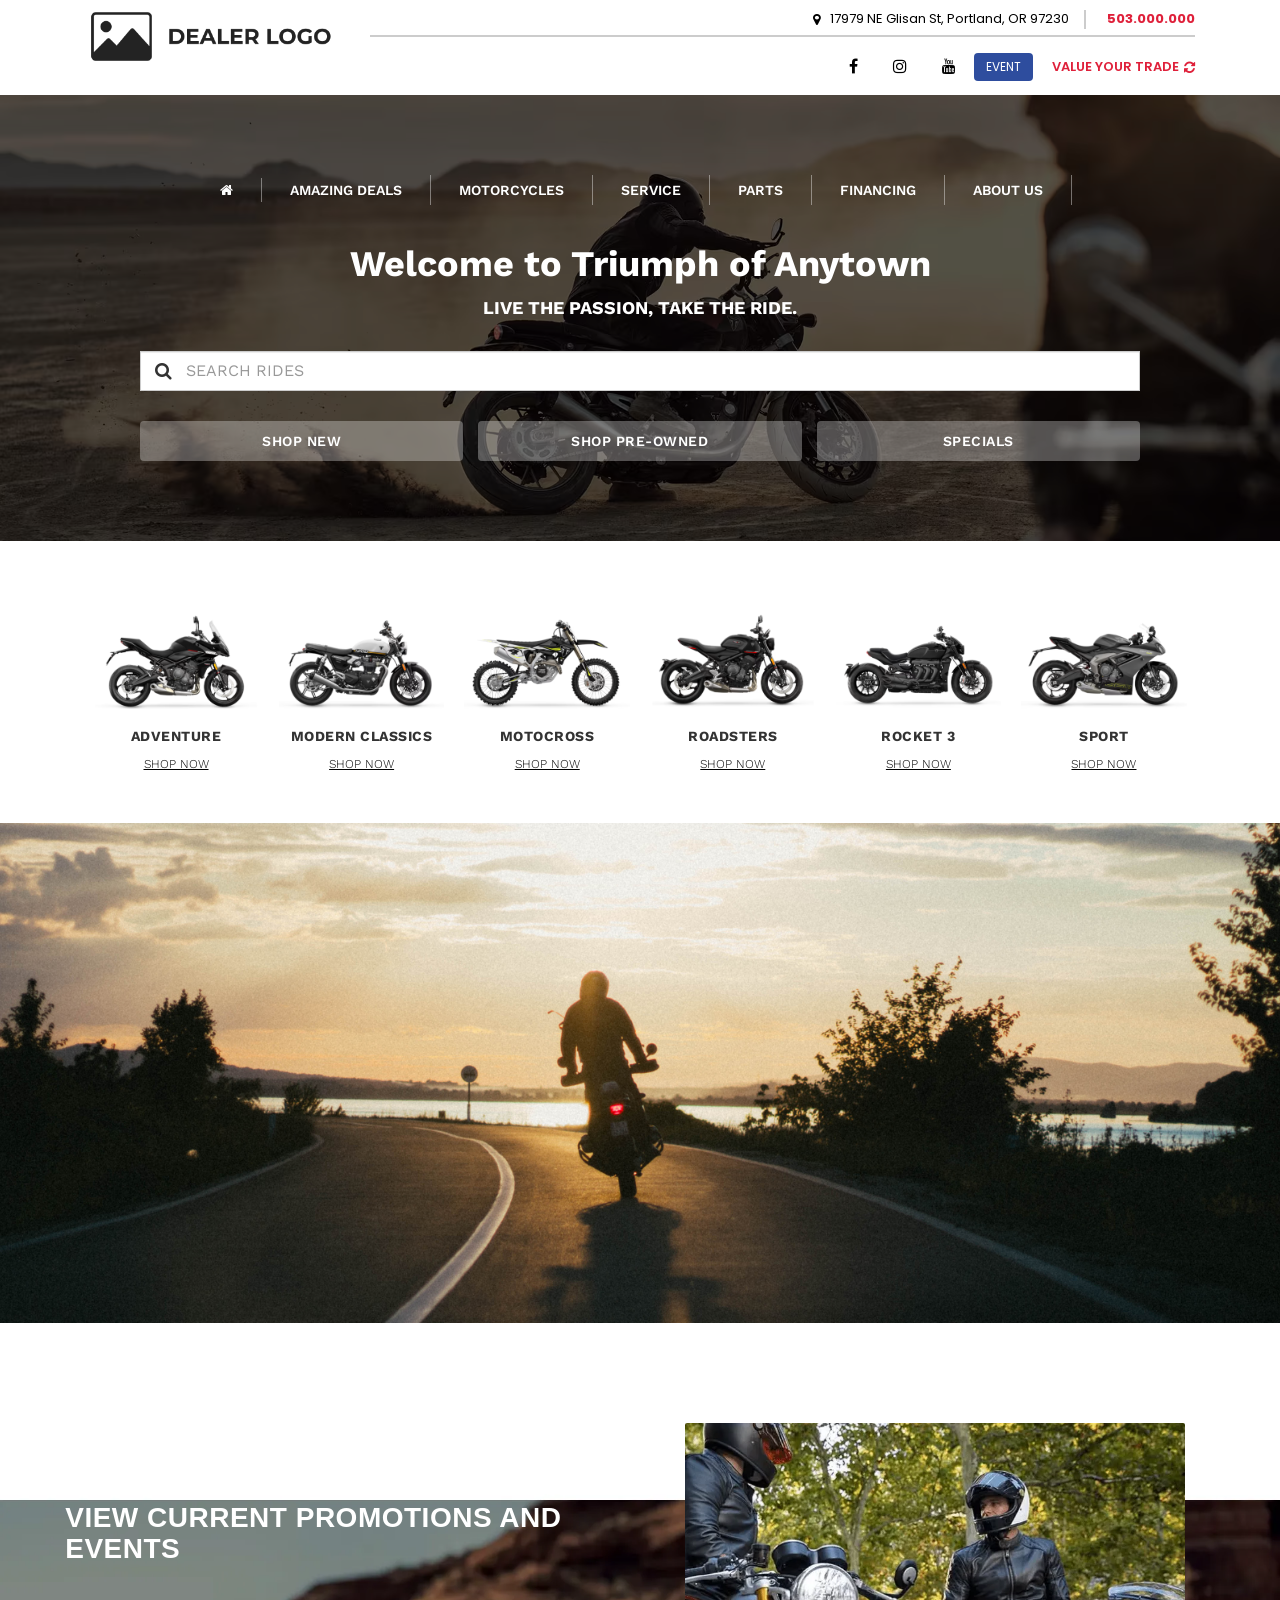
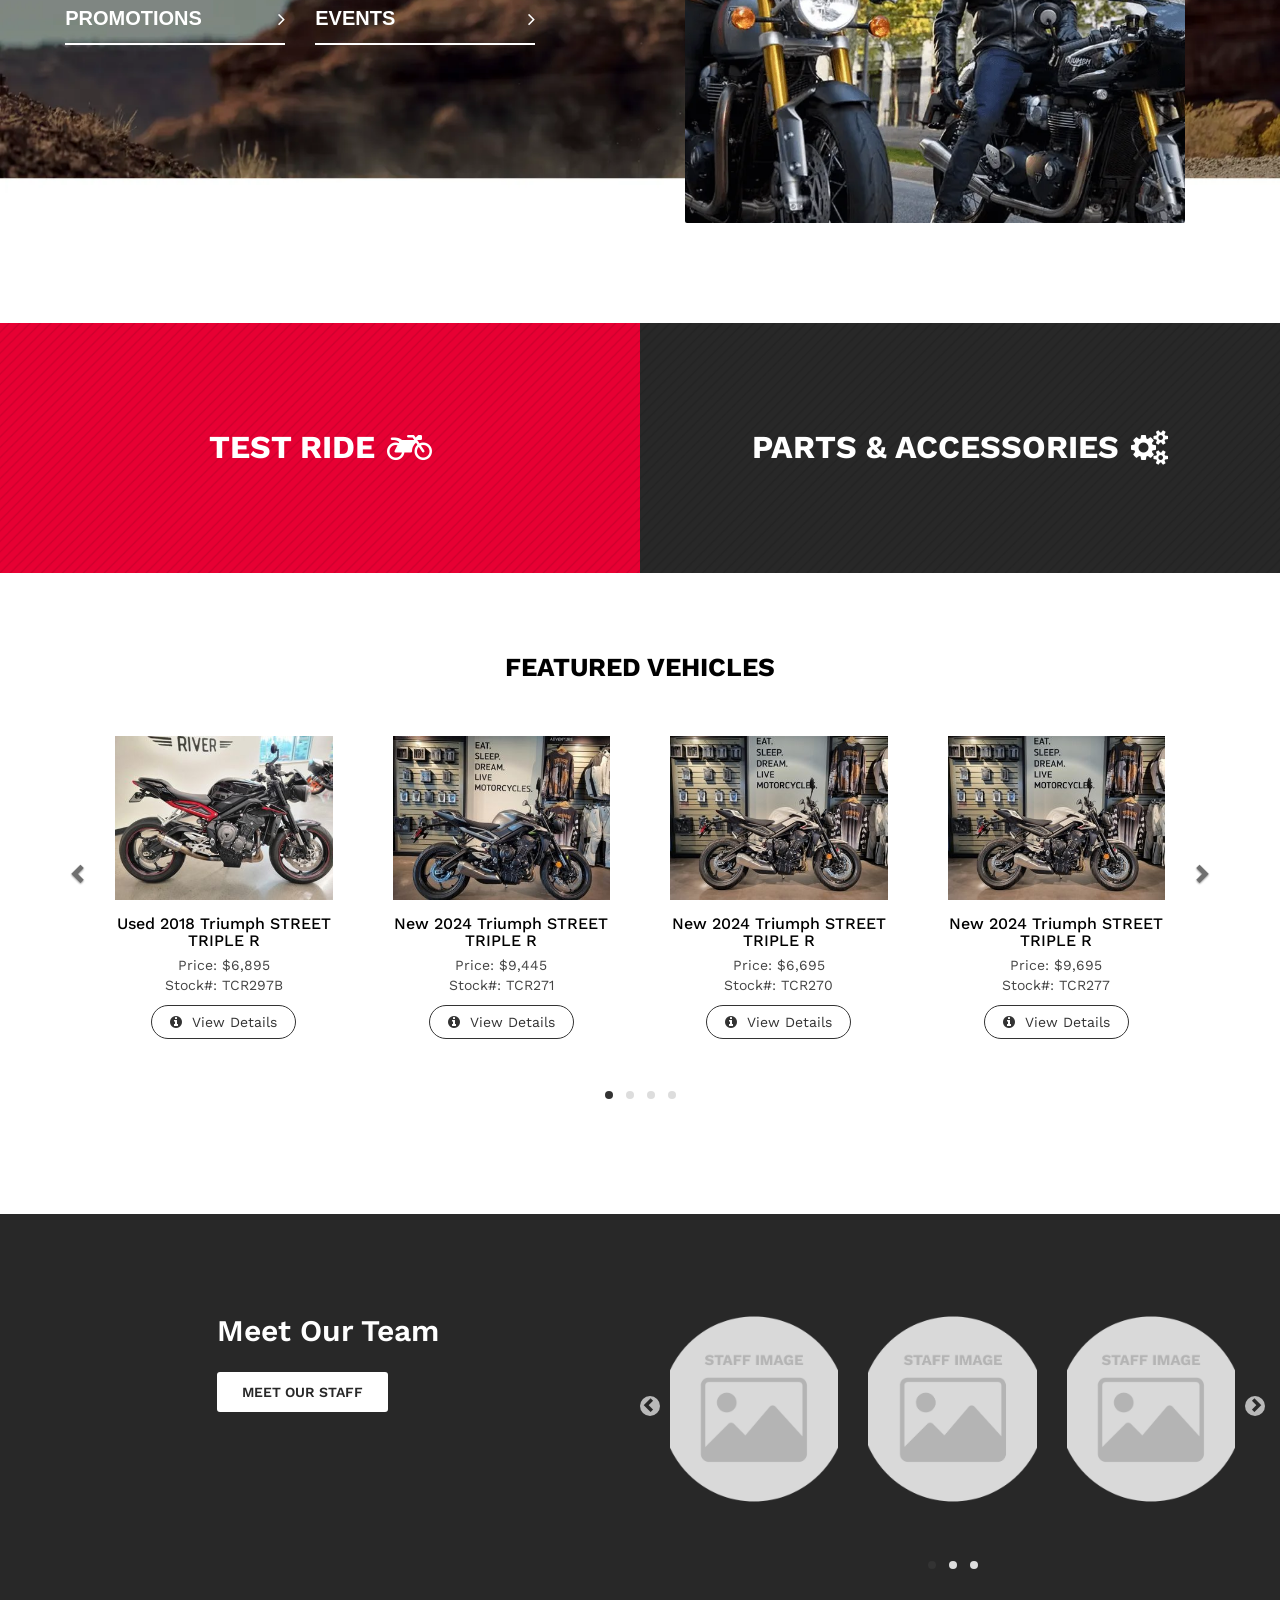
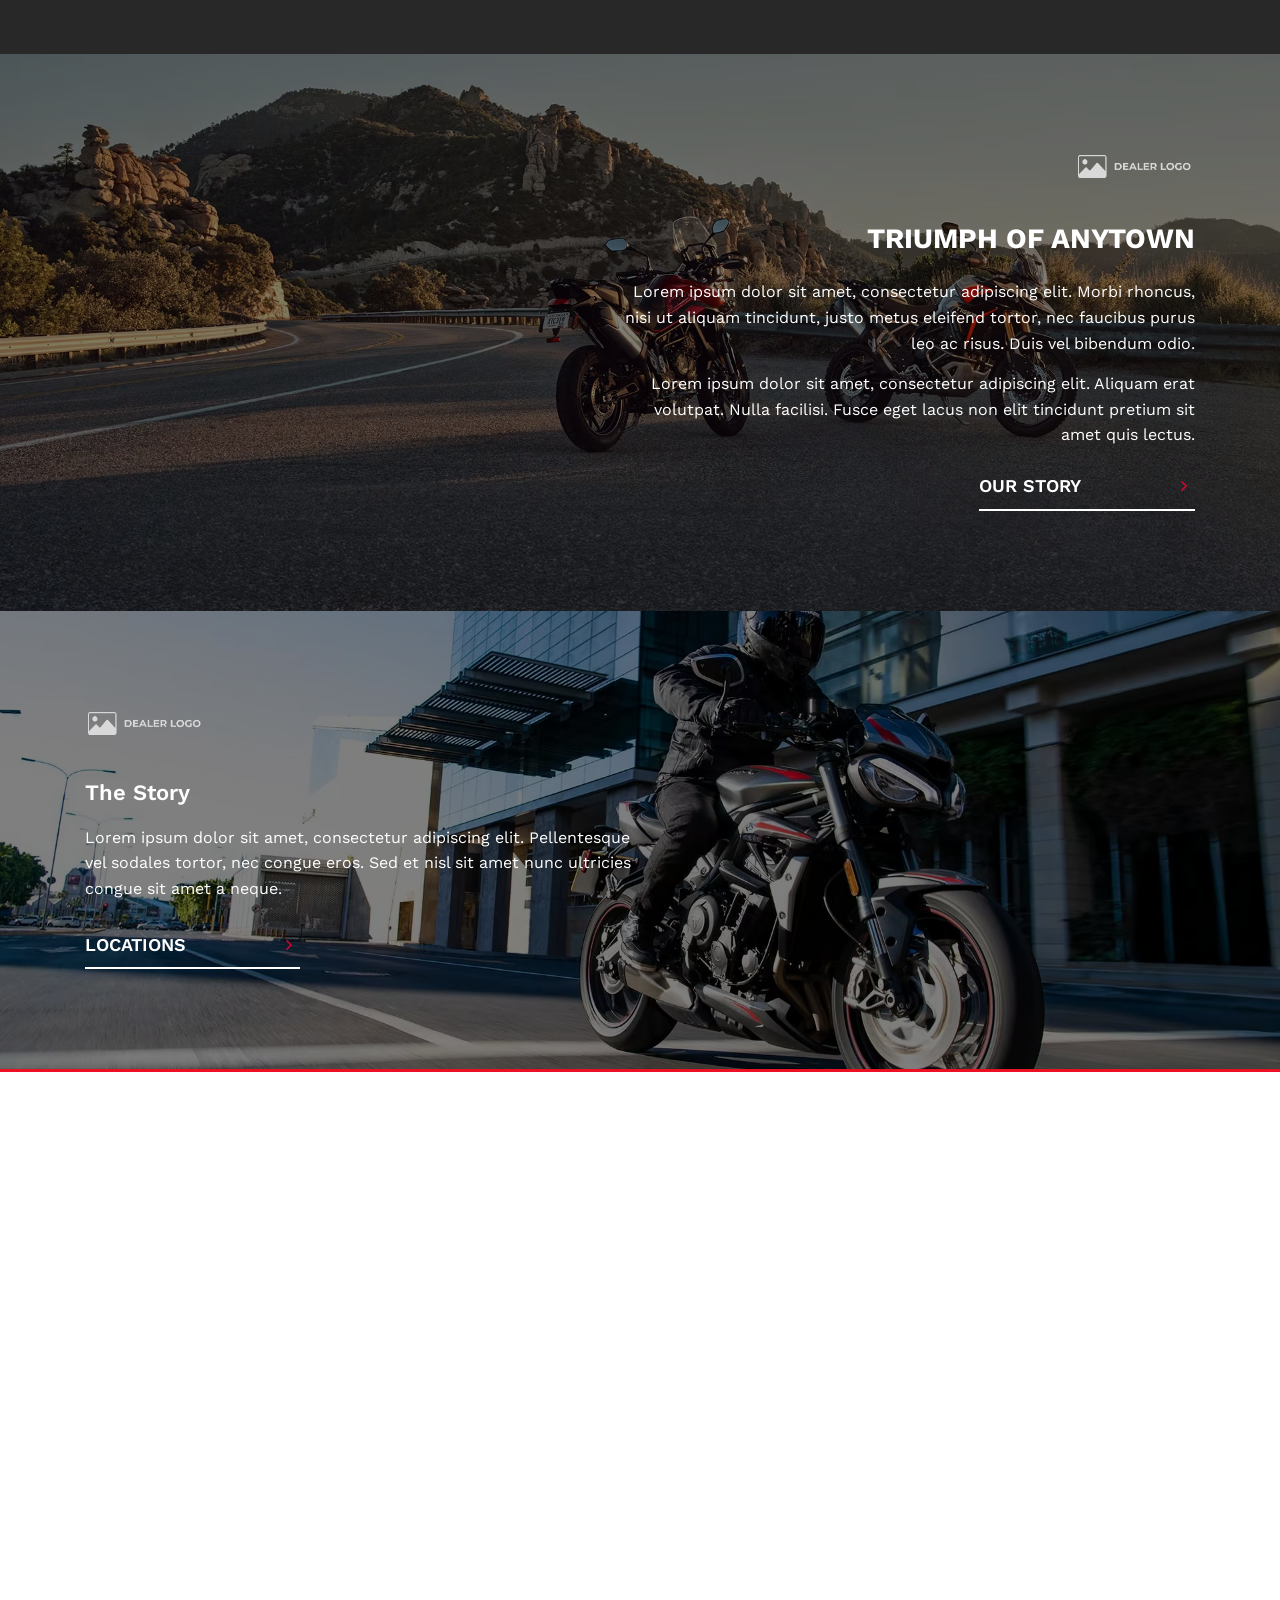
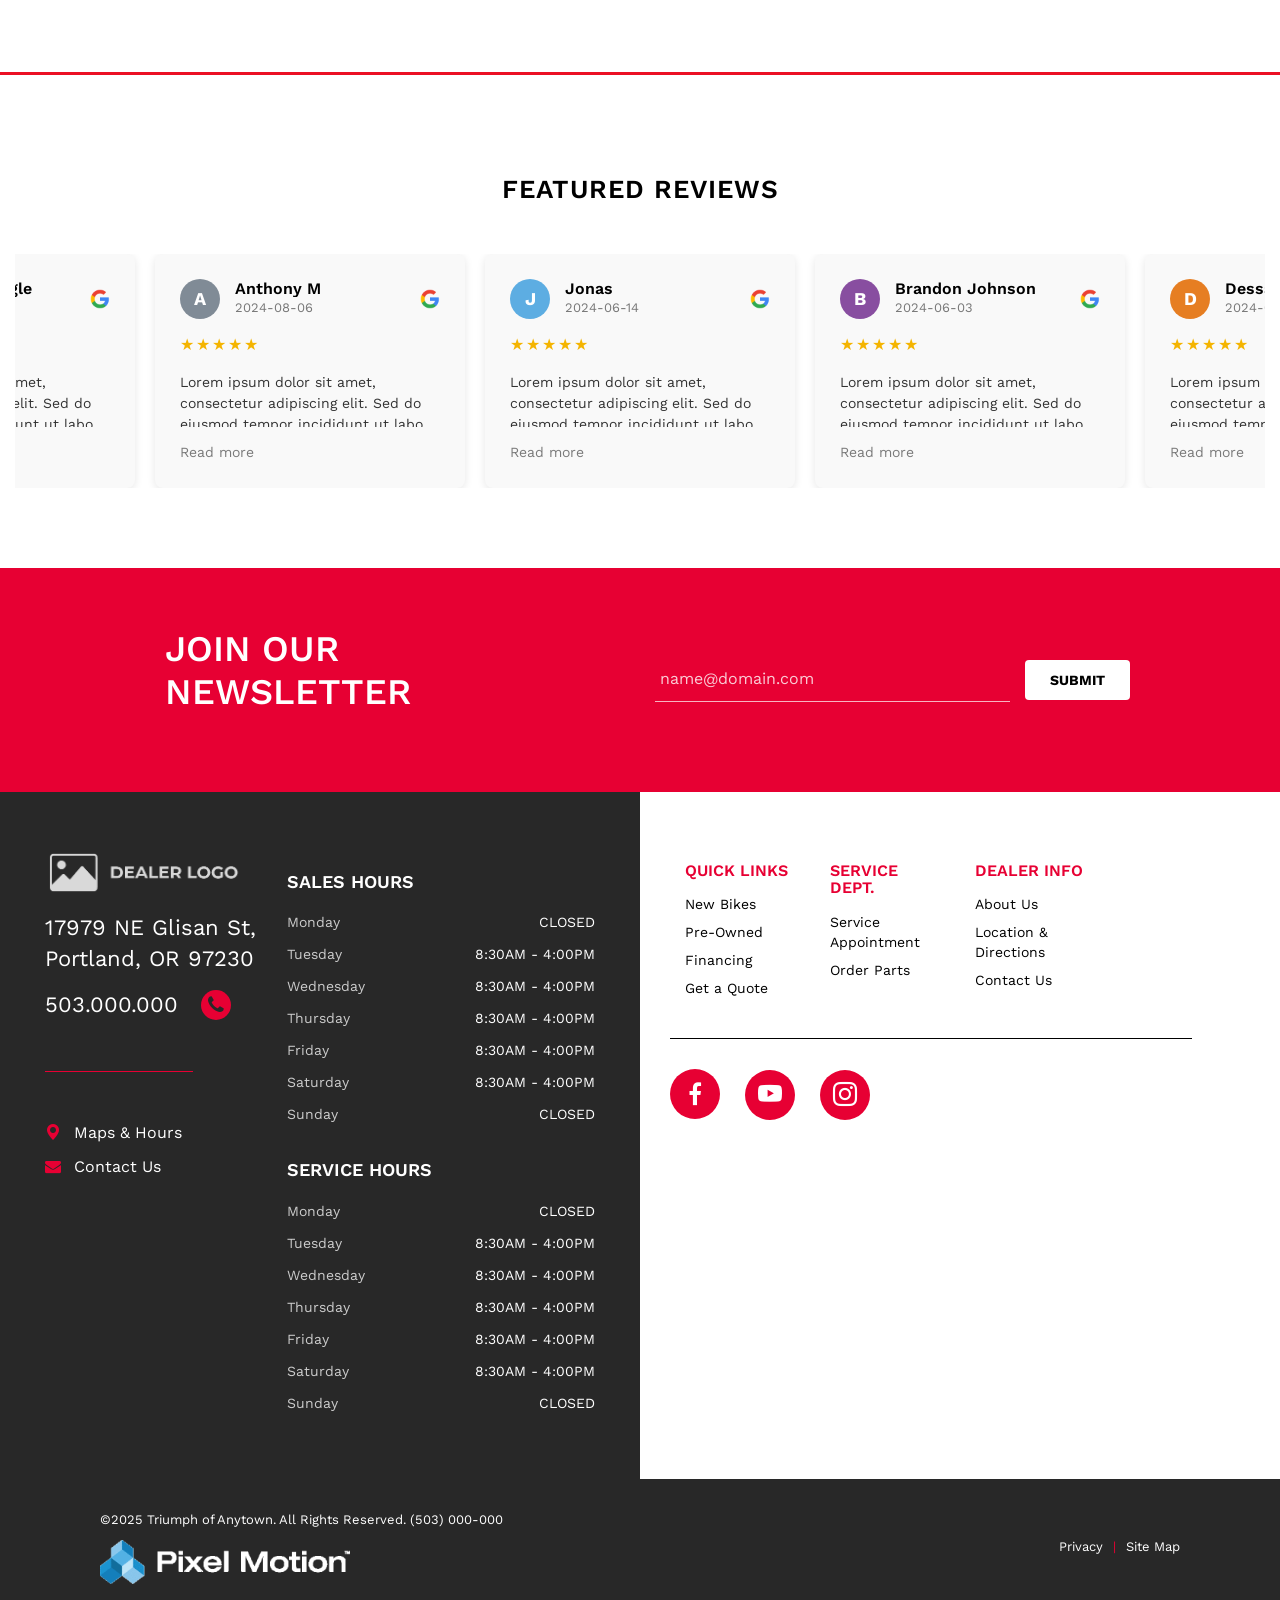
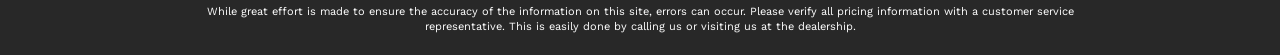
<file: index.html>
<!DOCTYPE html>
<html lang="en">
<head>
  <meta charset="UTF-8">
  <meta name="viewport" content="width=device-width, initial-scale=1">
  <title>Triumph of Anytown</title>
  <link rel="stylesheet" href="https://maxcdn.bootstrapcdn.com/bootstrap/3.4.1/css/bootstrap.min.css">
  <link rel="stylesheet" href="https://cdn.jsdelivr.net/npm/bootstrap-icons@1.11.0/font/bootstrap-icons.css">
  <link href="https://fonts.googleapis.com/css2?family=Poppins:wght@400;600&family=Work+Sans:wght@400;700&display=swap" rel="stylesheet">
  <link rel="stylesheet" href="https://cdnjs.cloudflare.com/ajax/libs/font-awesome/4.7.0/css/font-awesome.min.css">
  <link rel="stylesheet" href="style.css">
</head>

<body>

  <!-- JS HEADER -->
  <div id="header"></div>

  <!-- MOTORCYCLE CLASS OPTIONS -->
  <section class="motorcycle-classes text-center">
    <div class="container">
      <div class="row">
        <!-- First Row - 3 items -->
        <div class="col-md-4 col-sm-4 col-xs-6">
          <div class="image-container">
            <img src="assets/adventure.png" alt="Adventure" class="img-responsive center-block">
          </div>
          <p>ADVENTURE</p>
          <button class="btn btn-shop">SHOP NOW</button>
        </div>
        <div class="col-md-4 col-sm-4 col-xs-6">
          <div class="image-container">
            <img src="assets/modern-classics.png" alt="Modern Classics" class="img-responsive center-block">
          </div>
          <p>MODERN CLASSICS</p>
          <button class="btn btn-shop">SHOP NOW</button>
        </div>
        <div class="col-md-4 col-sm-4 col-xs-6">
          <div class="image-container">
            <img src="assets/motocross.png" alt="Motocross" class="img-responsive center-block">
          </div>
          <p>MOTOCROSS</p>
          <button class="btn btn-shop">SHOP NOW</button>
        </div>
        
        <!-- Second Row - 3 items -->
        <div class="col-md-4 col-sm-4 col-xs-6">
          <div class="image-container">
            <img src="assets/roadsters.png" alt="Roadsters" class="img-responsive center-block">
          </div>
          <p>ROADSTERS</p>
          <button class="btn btn-shop">SHOP NOW</button>
        </div>
        <div class="col-md-4 col-sm-4 col-xs-6">
          <div class="image-container">
            <img src="assets/rocket-3.png" alt="Rocket 3" class="img-responsive center-block">
          </div>
          <p>ROCKET 3</p>
          <button class="btn btn-shop">SHOP NOW</button>
        </div>
        <div class="col-md-4 col-sm-4 col-xs-6">
          <div class="image-container">
            <img src="assets/sport.png" alt="Sport" class="img-responsive center-block">
          </div>
          <p>SPORT</p>
          <button class="btn btn-shop">SHOP NOW</button>
        </div>
      </div>
    </div>
  </section>

  <!-- HERO IMAGE (SECOND BANNER) -->
  <section class="second-banner" style="background-image:url('assets/banner-2.png');"></section>

  <!-- CURRENT PROMOTIONS & EVENTS -->
  <section class="promotions-section">
    <div class="container promo-container">
      <div class="row">
        <div class="col-md-6 promo-text">
          <h2>VIEW CURRENT PROMOTIONS AND EVENTS</h2>
          <div class="expandable">
            <div class="expand-item">
              <div class="expand-header" data-toggle="collapse" data-target="#promoList">
                PROMOTIONS <i class="fa fa-angle-right"></i>
              </div>
              <ul id="promoList" class="collapse">
                <li>Promo Item 1</li>
                <li>Promo Item 2</li>
                <li>Promo Item 3</li>
              </ul>
            </div>

            <div class="expand-item">
              <div class="expand-header" data-toggle="collapse" data-target="#eventList">
                EVENTS <i class="fa fa-angle-right"></i>
              </div>
              <ul id="eventList" class="collapse">
                <li>Event Item 1</li>
                <li>Event Item 2</li>
                <li>Event Item 3</li>
              </ul>
            </div>
          </div>
        </div>

        <div class="col-md-6 promo-image">
          <img src="assets/event-main.png" alt="Events" class="img-responsive center-block">
        </div>
      </div>
    </div>
  </section>

  <!-- TEST RIDE & PARTS SECTION -->
  <section class="ride-parts-section">
    <div class="split-container">
      <a href="#" class="split-panel test-ride">
        <div class="overlay-content">
          <h2>TEST RIDE</h2>
          <i class="fa fa-motorcycle"></i>
        </div>
      </a>
      <a href="#" class="split-panel parts-accessories">
        <div class="overlay-content">
          <h2>PARTS & ACCESSORIES</h2>
          <i class="fa fa-cogs"></i>
        </div>
      </a>
    </div>
  </section>

  <!-- ===== FEATURED VEHICLES SECTION ===== -->
  <section class="featured-vehicles text-center">
    <div class="container">
      <h2 class="section-title">FEATURED VEHICLES</h2>

      <div id="featuredCarousel" class="carousel slide" data-ride="carousel">
        <!-- Carousel Inner -->
        <div class="carousel-inner">
          <!-- SLIDE 1 -->
          <div class="item active">
            <div class="row">
              <div class="col-sm-3">
                <div class="vehicle-card">
                  <img src="assets/feature-1.jpg" alt="Used 2018 Triumph STREET TRIPLE R" class="img-responsive center-block">
                  <h4>Used 2018 Triumph STREET TRIPLE R</h4>
                  <p>Price: $6,895</p>
                  <p>Stock#: TCR297B</p>
                  <button class="btn btn-details">
                    <i class="fa fa-info-circle"></i> View Details
                  </button>
                </div>
              </div>
              <div class="col-sm-3">
                <div class="vehicle-card">
                  <img src="assets/feature-2.jpg" alt="New 2024 Triumph STREET TRIPLE R" class="img-responsive center-block">
                  <h4>New 2024 Triumph STREET TRIPLE R</h4>
                  <p>Price: $9,445</p>
                  <p>Stock#: TCR271</p>
                  <button class="btn btn-details">
                    <i class="fa fa-info-circle"></i> View Details
                  </button>
                </div>
              </div>
              <div class="col-sm-3">
                <div class="vehicle-card">
                  <img src="assets/feature-3.jpg" alt="New 2024 Triumph STREET TRIPLE R" class="img-responsive center-block">
                  <h4>New 2024 Triumph STREET TRIPLE R</h4>
                  <p>Price: $6,695</p>
                  <p>Stock#: TCR270</p>
                  <button class="btn btn-details">
                    <i class="fa fa-info-circle"></i> View Details
                  </button>
                </div>
              </div>
              <div class="col-sm-3">
                <div class="vehicle-card">
                  <img src="assets/feature-4.jpg" alt="New 2024 Triumph STREET TRIPLE R" class="img-responsive center-block">
                  <h4>New 2024 Triumph STREET TRIPLE R</h4>
                  <p>Price: $9,695</p>
                  <p>Stock#: TCR277</p>
                  <button class="btn btn-details">
                    <i class="fa fa-info-circle"></i> View Details
                  </button>
                </div>
              </div>
            </div>
          </div>

          <!-- SLIDE 2 -->
          <div class="item">
            <div class="row">
              <div class="col-sm-3">
                <div class="vehicle-card">
                  <img src="assets/feature-1.jpg" alt="New 2024 Triumph STREET TRIPLE R" class="img-responsive center-block">
                  <h4>New 2024 Triumph STREET TRIPLE R</h4>
                  <p>Price: $9,695</p>
                  <p>Stock#: TCR277</p>
                  <button class="btn btn-details">
                    <i class="fa fa-info-circle"></i> View Details
                  </button>
                </div>
              </div>
              <div class="col-sm-3">
                <div class="vehicle-card">
                  <img src="assets/feature-2.jpg" alt="Used 2018 Triumph STREET TRIPLE R" class="img-responsive center-block">
                  <h4>Used 2018 Triumph STREET TRIPLE R</h4>
                  <p>Price: $6,895</p>
                  <p>Stock#: TCR297B</p>
                  <button class="btn btn-details">
                    <i class="fa fa-info-circle"></i> View Details
                  </button>
                </div>
              </div>
              <div class="col-sm-3">
                <div class="vehicle-card">
                  <img src="assets/feature-3.jpg" alt="New 2024 Triumph STREET TRIPLE R" class="img-responsive center-block">
                  <h4>New 2024 Triumph STREET TRIPLE R</h4>
                  <p>Price: $9,445</p>
                  <p>Stock#: TCR271</p>
                  <button class="btn btn-details">
                    <i class="fa fa-info-circle"></i> View Details
                  </button>
                </div>
              </div>
              <div class="col-sm-3">
                <div class="vehicle-card">
                  <img src="assets/feature-4.jpg" alt="New 2024 Triumph STREET TRIPLE R" class="img-responsive center-block">
                  <h4>New 2024 Triumph STREET TRIPLE R</h4>
                  <p>Price: $6,695</p>
                  <p>Stock#: TCR270</p>
                  <button class="btn btn-details">
                    <i class="fa fa-info-circle"></i> View Details
                  </button>
                </div>
              </div>
            </div>
          </div>

          <!-- SLIDE 3 -->
          <div class="item">
            <div class="row">
              <div class="col-sm-3">
                <div class="vehicle-card">
                  <img src="assets/feature-1.jpg" alt="New 2024 Triumph STREET TRIPLE R" class="img-responsive center-block">
                  <h4>New 2024 Triumph STREET TRIPLE R</h4>
                  <p>Price: $9,695</p>
                  <p>Stock#: TCR277</p>
                  <button class="btn btn-details">
                    <i class="fa fa-info-circle"></i> View Details
                  </button>
                </div>
              </div>
              <div class="col-sm-3">
                <div class="vehicle-card">
                  <img src="assets/feature-2.jpg" alt="New 2024 Triumph STREET TRIPLE R" class="img-responsive center-block">
                  <h4>New 2024 Triumph STREET TRIPLE R</h4>
                  <p>Price: $9,695</p>
                  <p>Stock#: TCR277</p>
                  <button class="btn btn-details">
                    <i class="fa fa-info-circle"></i> View Details
                  </button>
                </div>
              </div>
              <div class="col-sm-3">
                <div class="vehicle-card">
                  <img src="assets/feature-3.jpg" alt="Used 2018 Triumph STREET TRIPLE R" class="img-responsive center-block">
                  <h4>Used 2018 Triumph STREET TRIPLE R</h4>
                  <p>Price: $6,895</p>
                  <p>Stock#: TCR297B</p>
                  <button class="btn btn-details">
                    <i class="fa fa-info-circle"></i> View Details
                  </button>
                </div>
              </div>
              <div class="col-sm-3">
                <div class="vehicle-card">
                  <img src="assets/feature-4.jpg" alt="New 2024 Triumph STREET TRIPLE R" class="img-responsive center-block">
                  <h4>New 2024 Triumph STREET TRIPLE R</h4>
                  <p>Price: $9,445</p>
                  <p>Stock#: TCR271</p>
                  <button class="btn btn-details">
                    <i class="fa fa-info-circle"></i> View Details
                  </button>
                </div>
              </div>
            </div>
          </div>

          <!-- SLIDE 4 -->
          <div class="item">
            <div class="row">
              <div class="col-sm-3">
                <div class="vehicle-card">
                  <img src="assets/feature-1.jpg" alt="New 2024 Triumph STREET TRIPLE R" class="img-responsive center-block">
                  <h4>New 2024 Triumph STREET TRIPLE R</h4>
                  <p>Price: $6,695</p>
                  <p>Stock#: TCR270</p>
                  <button class="btn btn-details">
                    <i class="fa fa-info-circle"></i> View Details
                  </button>
                </div>
              </div>
              <div class="col-sm-3">
                <div class="vehicle-card">
                  <img src="assets/feature-2.jpg" alt="New 2024 Triumph STREET TRIPLE R" class="img-responsive center-block">
                  <h4>New 2024 Triumph STREET TRIPLE R</h4>
                  <p>Price: $9,695</p>
                  <p>Stock#: TCR277</p>
                  <button class="btn btn-details">
                    <i class="fa fa-info-circle"></i> View Details
                  </button>
                </div>
              </div>
              <div class="col-sm-3">
                <div class="vehicle-card">
                  <img src="assets/feature-3.jpg" alt="New 2024 Triumph STREET TRIPLE R" class="img-responsive center-block">
                  <h4>New 2024 Triumph STREET TRIPLE R</h4>
                  <p>Price: $9,695</p>
                  <p>Stock#: TCR277</p>
                  <button class="btn btn-details">
                    <i class="fa fa-info-circle"></i> View Details
                  </button>
                </div>
              </div>
              <div class="col-sm-3">
                <div class="vehicle-card">
                  <img src="assets/feature-4.jpg" alt="Used 2018 Triumph STREET TRIPLE R" class="img-responsive center-block">
                  <h4>Used 2018 Triumph STREET TRIPLE R</h4>
                  <p>Price: $6,895</p>
                  <p>Stock#: TCR297B</p>
                  <button class="btn btn-details">
                    <i class="fa fa-info-circle"></i> View Details
                  </button>
                </div>
              </div>
            </div>
          </div>
        </div>

        <!-- Carousel Controls -->
        <a class="left carousel-control" href="#featuredCarousel" data-slide="prev">
          <span class="glyphicon glyphicon-chevron-left"></span>
          <span class="sr-only">Previous</span>
        </a>
        <a class="right carousel-control" href="#featuredCarousel" data-slide="next">
          <span class="glyphicon glyphicon-chevron-right"></span>
          <span class="sr-only">Next</span>
        </a>
      </div>

      <!-- Carousel Indicators -->
      <div class="carousel-indicators-container">
        <ol class="carousel-indicators">
          <li data-target="#featuredCarousel" data-slide-to="0" class="active"></li>
          <li data-target="#featuredCarousel" data-slide-to="1"></li>
          <li data-target="#featuredCarousel" data-slide-to="2"></li>
          <li data-target="#featuredCarousel" data-slide-to="3"></li>
        </ol>
      </div>
    </div>
  </section>

 <!-- ===== OUR TEAM SECTION ===== -->
  <section class="our-team">
    <div class="container-fluid">
      <div class="row">
        <!-- LEFT TEXT PART -->
        <div class="col-md-6 team-text">
          <div class="text-container">
            <h2>Meet Our Team</h2>
            <button class="btn btn-meet-staff">MEET OUR STAFF</button>
          </div>
        </div>

        <!-- RIGHT CAROUSEL PART -->
        <div class="col-md-6 team-carousel-wrapper">
          <!-- Carousel Controls -->
          <a class="team-carousel-control team-carousel-control-left" href="#teamCarousel" data-slide="prev">
            <span class="glyphicon glyphicon-chevron-left"></span>
            <span class="sr-only">Previous</span>
          </a>
          
          <a class="team-carousel-control team-carousel-control-right" href="#teamCarousel" data-slide="next">
            <span class="glyphicon glyphicon-chevron-right"></span>
            <span class="sr-only">Next</span>
          </a>

          <div class="team-carousel">
            <div id="teamCarousel" class="carousel slide" data-ride="carousel">
              <!-- Carousel Inner -->
              <div class="carousel-inner">
                <!-- SLIDE 1 -->
                <div class="item active">
                  <div class="row">
                    <div class="col-sm-4">
                      <img src="assets/staff-image.png" alt="Staff 1" class="img-responsive center-block">
                    </div>
                    <div class="col-sm-4">
                      <img src="assets/staff-image.png" alt="Staff 2" class="img-responsive center-block">
                    </div>
                    <div class="col-sm-4">
                      <img src="assets/staff-image.png" alt="Staff 3" class="img-responsive center-block">
                    </div>
                  </div>
                </div>

                <!-- SLIDE 2 -->
                <div class="item">
                  <div class="row">
                    <div class="col-sm-4">
                      <img src="assets/staff-image.png" alt="Staff 2" class="img-responsive center-block">
                    </div>
                    <div class="col-sm-4">
                      <img src="assets/staff-image.png" alt="Staff 3" class="img-responsive center-block">
                    </div>
                    <div class="col-sm-4">
                      <img src="assets/staff-image.png" alt="Staff 1" class="img-responsive center-block">
                    </div>
                  </div>
                </div>

                <!-- SLIDE 3 -->
                <div class="item">
                  <div class="row">
                    <div class="col-sm-4">
                      <img src="assets/staff-image.png" alt="Staff 3" class="img-responsive center-block">
                    </div>
                    <div class="col-sm-4">
                      <img src="assets/staff-image.png" alt="Staff 1" class="img-responsive center-block">
                    </div>
                    <div class="col-sm-4">
                      <img src="assets/staff-image.png" alt="Staff 2" class="img-responsive center-block">
                    </div>
                  </div>
                </div>
              </div>
            </div>

            <!-- Carousel Indicators -->
            <div class="carousel-indicators-container">
              <ol class="carousel-indicators">
                <li data-target="#teamCarousel" data-slide-to="0" class="active"></li>
                <li data-target="#teamCarousel" data-slide-to="1"></li>
                <li data-target="#teamCarousel" data-slide-to="2"></li>
              </ol>
            </div>
          </div>
        </div>
      </div>
    </div>
  </section>

  <!-- ===== OUR STORY SECTION ===== -->
  <section class="our-story-section">
    <div class="container">
      <div class="story-content text-right">
        <img src="assets/logo-white.png" alt="Dealer Logo" class="dealer-logo">
        <h2>TRIUMPH OF ANYTOWN</h2>
        <p>
          Lorem ipsum dolor sit amet, consectetur adipiscing elit. Morbi rhoncus, 
          nisi ut aliquam tincidunt, justo metus eleifend tortor, nec faucibus 
          purus leo ac risus. Duis vel bibendum odio.
        </p>
        <p>
          Lorem ipsum dolor sit amet, consectetur adipiscing elit. Aliquam erat volutpat. 
          Nulla facilisi. Fusce eget lacus non elit tincidunt pretium sit amet quis lectus.
        </p>
        <button class="btn-story">OUR STORY<i class="fa fa-angle-right icon-red"></i></button>
      </div>
    </div>
  </section>

  <!-- ===== THE STORY SECTION ===== -->
  <section class="the-story-section">
    <div class="container">
      <div class="story-content text-left">
        <img src="assets/logo-white.png" alt="Dealer Logo" class="dealer-logo">
        <h3>The Story</h3>
        <p>
          Lorem ipsum dolor sit amet, consectetur adipiscing elit. 
          Pellentesque vel sodales tortor, nec congue eros. Sed et nisl sit amet nunc 
          ultricies congue sit amet a neque.
        </p>
        <button class="btn-story">LOCATIONS<i class="fa fa-angle-right icon-red"></i></button>
      </div>
    </div>
  </section>

  <!-- ===== GOOGLE MAPS SECTION ===== -->
  <section class="map-section">
    <iframe
      src="https://www.google.com/maps/embed?pb=!1m18!1m12!1m3!1d2794.333947666341!2d-122.48106392461247!3d45.52665957107316!2m3!1f0!2f0!3f0!3m2!1i1024!2i768!4f13.1!3m3!1m2!1s0x5495a3d943b8e303%3A0xe347ed279a2c7b4!2sTriumph%20Columbia%20River!5e0!3m2!1sen!2sph!4v1730535200000!5m2!1sen!2sph"
      allowfullscreen=""
      loading="lazy"
      referrerpolicy="no-referrer-when-downgrade"
    ></iframe>
  </section>

 <!-- ===== FEATURED REVIEWS SECTION ===== -->
  <section class="featured-reviews-section text-center">
    <div class="container-fluid">
      <h2>FEATURED REVIEWS</h2>

      <!-- Desktop Layout -->
      <div class="reviews-desktop">
        <div class="review-card">
          <div class="review-header">
            <div class="avatar" style="background-color:#DF203A;">S</div>
            <div class="review-info">
              <h4>Scott Hochtagle</h4>
              <span class="date">2024-06-02</span>
            </div>
            <img src="assets/google-icon.png" alt="Google" class="google-icon">
          </div>
          <div class="stars">★★★★★</div>
          <p>Lorem ipsum dolor sit amet, consectetur adipiscing elit. Sed do eiusmod tempor incididunt ut labore et dolore magna aliqua. Ut enim ad minim veniam.</p>
          <a href="https://maps.app.goo.gl/rvw1R1WjGCRqdqdK9" target="_blank" class="btn-read">Read more</a>
        </div>

        <div class="review-card">
          <div class="review-header">
            <div class="avatar" style="background-color:#808B96;">A</div>
            <div class="review-info">
              <h4>Anthony M</h4>
              <span class="date">2024-08-06</span>
            </div>
            <img src="assets/google-icon.png" alt="Google" class="google-icon">
          </div>
          <div class="stars">★★★★★</div>
          <p>Lorem ipsum dolor sit amet, consectetur adipiscing elit. Sed do eiusmod tempor incididunt ut labore et dolore magna aliqua. Ut enim ad minim veniam.</p>
          <a href="https://maps.app.goo.gl/PszNat8rFYEpvMoj9" target="_blank" class="btn-read">Read more</a>
        </div>

        <div class="review-card">
          <div class="review-header">
            <div class="avatar" style="background-color:#5DADE2;">J</div>
            <div class="review-info">
              <h4>Jonas</h4>
              <span class="date">2024-06-14</span>
            </div>
            <img src="assets/google-icon.png" alt="Google" class="google-icon">
          </div>
          <div class="stars">★★★★★</div>
          <p>Lorem ipsum dolor sit amet, consectetur adipiscing elit. Sed do eiusmod tempor incididunt ut labore et dolore magna aliqua. Ut enim ad minim veniam.</p>
          <a href="https://maps.app.goo.gl/fSNb6cCvi3GADksJ6" target="_blank" class="btn-read">Read more</a>
        </div>

        <div class="review-card">
          <div class="review-header">
            <div class="avatar" style="background-color:#884EA0;">B</div>
            <div class="review-info">
              <h4>Brandon Johnson</h4>
              <span class="date">2024-06-03</span>
            </div>
            <img src="assets/google-icon.png" alt="Google" class="google-icon">
          </div>
          <div class="stars">★★★★★</div>
          <p>Lorem ipsum dolor sit amet, consectetur adipiscing elit. Sed do eiusmod tempor incididunt ut labore et dolore magna aliqua. Ut enim ad minim veniam.</p>
          <a href="https://maps.app.goo.gl/BSQhkVQApq6Cb71i8" target="_blank" class="btn-read">Read more</a>
        </div>

        <div class="review-card">
          <div class="review-header">
            <div class="avatar" style="background-color:#E67E22;">D</div>
            <div class="review-info">
              <h4>Dessal Conner</h4>
              <span class="date">2024-08-16</span>
            </div>
            <img src="assets/google-icon.png" alt="Google" class="google-icon">
          </div>
          <div class="stars">★★★★★</div>
          <p>Lorem ipsum dolor sit amet, consectetur adipiscing elit. Sed do eiusmod tempor incididunt ut labore et dolore magna aliqua. Ut enim ad minim veniam.</p>
          <a href="https://maps.app.goo.gl/Vpr45zLS3kNdvqe77" target="_blank" class="btn-read">Read more</a>
        </div>
      </div>

      <!-- Tablet Carousel -->
      <div id="reviewsCarouselTablet" class="carousel slide reviews-carousel-tablet" data-ride="carousel" data-interval="false">
        <div class="carousel-inner">
          <!-- Slide 1 - 3 reviews for tablet -->
          <div class="item active">
            <div class="row">
              <div class="col-md-4 col-sm-12">
                <div class="review-card">
                  <div class="review-header">
                    <div class="avatar" style="background-color:#DF203A;">S</div>
                    <div class="review-info">
                      <h4>Scott Hochtagle</h4>
                      <span class="date">2024-06-02</span>
                    </div>
                    <img src="assets/google-icon.png" alt="Google" class="google-icon">
                  </div>
                  <div class="stars">★★★★★</div>
                  <p>Lorem ipsum dolor sit amet, consectetur adipiscing elit. Sed do eiusmod tempor incididunt ut labore et dolore magna aliqua. Ut enim ad minim veniam.</p>
                  <a href="https://maps.app.goo.gl/rvw1R1WjGCRqdqdK9" target="_blank" class="btn-read">Read more</a>
                </div>
              </div>
              <div class="col-md-4 col-sm-12">
                <div class="review-card">
                  <div class="review-header">
                    <div class="avatar" style="background-color:#808B96;">A</div>
                    <div class="review-info">
                      <h4>Anthony M</h4>
                      <span class="date">2024-08-06</span>
                    </div>
                    <img src="assets/google-icon.png" alt="Google" class="google-icon">
                  </div>
                  <div class="stars">★★★★★</div>
                  <p>Lorem ipsum dolor sit amet, consectetur adipiscing elit. Sed do eiusmod tempor incididunt ut labore et dolore magna aliqua. Ut enim ad minim veniam.</p>
                  <a href="https://maps.app.goo.gl/PszNat8rFYEpvMoj9" target="_blank" class="btn-read">Read more</a>
                </div>
              </div>
              <div class="col-md-4 col-sm-12">
                <div class="review-card">
                  <div class="review-header">
                    <div class="avatar" style="background-color:#5DADE2;">J</div>
                    <div class="review-info">
                      <h4>Jonas</h4>
                      <span class="date">2024-06-14</span>
                    </div>
                    <img src="assets/google-icon.png" alt="Google" class="google-icon">
                  </div>
                  <div class="stars">★★★★★</div>
                  <p>Lorem ipsum dolor sit amet, consectetur adipiscing elit. Sed do eiusmod tempor incididunt ut labore et dolore magna aliqua. Ut enim ad minim veniam.</p>
                  <a href="https://maps.app.goo.gl/fSNb6cCvi3GADksJ6" target="_blank" class="btn-read">Read more</a>
                </div>
              </div>
            </div>
          </div>

          <!-- Slide 2 - 2 reviews for tablet (last slide) -->
          <div class="item">
            <div class="row">
              <div class="col-md-4 col-sm-12">
                <div class="review-card">
                  <div class="review-header">
                    <div class="avatar" style="background-color:#884EA0;">B</div>
                    <div class="review-info">
                      <h4>Brandon Johnson</h4>
                      <span class="date">2024-06-03</span>
                    </div>
                    <img src="assets/google-icon.png" alt="Google" class="google-icon">
                  </div>
                  <div class="stars">★★★★★</div>
                  <p>Lorem ipsum dolor sit amet, consectetur adipiscing elit. Sed do eiusmod tempor incididunt ut labore et dolore magna aliqua. Ut enim ad minim veniam.</p>
                  <a href="https://maps.app.goo.gl/BSQhkVQApq6Cb71i8" target="_blank" class="btn-read">Read more</a>
                </div>
              </div>
              <div class="col-md-4 col-sm-12">
                <div class="review-card">
                  <div class="review-header">
                    <div class="avatar" style="background-color:#E67E22;">D</div>
                    <div class="review-info">
                      <h4>Dessal Conner</h4>
                      <span class="date">2024-08-16</span>
                    </div>
                    <img src="assets/google-icon.png" alt="Google" class="google-icon">
                  </div>
                  <div class="stars">★★★★★</div>
                  <p>Lorem ipsum dolor sit amet, consectetur adipiscing elit. Sed do eiusmod tempor incididunt ut labore et dolore magna aliqua. Ut enim ad minim veniam.</p>
                  <a href="https://maps.app.goo.gl/Vpr45zLS3kNdvqe77" target="_blank" class="btn-read">Read more</a>
                </div>
              </div>
              <!-- Empty column to maintain 3-column layout -->
              <div class="col-md-4 col-sm-12"></div>
            </div>
          </div>
        </div>

        <!-- Carousel Indicators Tablet -->
        <div class="carousel-indicators-container">
          <ol class="carousel-indicators">
            <li data-target="#reviewsCarouselTablet" data-slide-to="0" class="active"></li>
            <li data-target="#reviewsCarouselTablet" data-slide-to="1"></li>
          </ol>
        </div>
      </div>

      <!-- Mobile Carousel -->
      <div id="reviewsCarouselMobile" class="carousel slide reviews-carousel-mobile" data-ride="carousel" data-interval="false">
        <div class="carousel-inner">
          <!-- Slide 1 -->
          <div class="item active">
            <div class="review-card">
              <div class="review-header">
                <div class="avatar" style="background-color:#DF203A;">S</div>
                <div class="review-info">
                  <h4>Scott Hochtagle</h4>
                  <span class="date">2024-06-02</span>
                </div>
                <img src="assets/google-icon.png" alt="Google" class="google-icon">
              </div>
              <div class="stars">★★★★★</div>
              <p>Lorem ipsum dolor sit amet, consectetur adipiscing elit. Sed do eiusmod tempor incididunt ut labore et dolore magna aliqua. Ut enim ad minim veniam.</p>
              <a href="https://maps.app.goo.gl/rvw1R1WjGCRqdqdK9" target="_blank" class="btn-read">Read more</a>
            </div>
          </div>

          <!-- Slide 2 -->
          <div class="item">
            <div class="review-card">
              <div class="review-header">
                <div class="avatar" style="background-color:#808B96;">A</div>
                <div class="review-info">
                  <h4>Anthony M</h4>
                  <span class="date">2024-08-06</span>
                </div>
                <img src="assets/google-icon.png" alt="Google" class="google-icon">
              </div>
              <div class="stars">★★★★★</div>
              <p>Lorem ipsum dolor sit amet, consectetur adipiscing elit. Sed do eiusmod tempor incididunt ut labore et dolore magna aliqua. Ut enim ad minim veniam.</p>
              <a href="https://maps.app.goo.gl/PszNat8rFYEpvMoj9" target="_blank" class="btn-read">Read more</a>
            </div>
          </div>

          <!-- Slide 3 -->
          <div class="item">
            <div class="review-card">
              <div class="review-header">
                <div class="avatar" style="background-color:#5DADE2;">J</div>
                <div class="review-info">
                  <h4>Jonas</h4>
                  <span class="date">2024-06-14</span>
                </div>
                <img src="assets/google-icon.png" alt="Google" class="google-icon">
              </div>
              <div class="stars">★★★★★</div>
              <p>Lorem ipsum dolor sit amet, consectetur adipiscing elit. Sed do eiusmod tempor incididunt ut labore et dolore magna aliqua. Ut enim ad minim veniam.</p>
              <a href="https://maps.app.goo.gl/fSNb6cCvi3GADksJ6" target="_blank" class="btn-read">Read more</a>
            </div>
          </div>

          <!-- Slide 4 -->
          <div class="item">
            <div class="review-card">
              <div class="review-header">
                <div class="avatar" style="background-color:#884EA0;">B</div>
                <div class="review-info">
                  <h4>Brandon Johnson</h4>
                  <span class="date">2024-06-03</span>
                </div>
                <img src="assets/google-icon.png" alt="Google" class="google-icon">
              </div>
              <div class="stars">★★★★★</div>
              <p>Lorem ipsum dolor sit amet, consectetur adipiscing elit. Sed do eiusmod tempor incididunt ut labore et dolore magna aliqua. Ut enim ad minim veniam.</p>
              <a href="https://maps.app.goo.gl/BSQhkVQApq6Cb71i8" target="_blank" class="btn-read">Read more</a>
            </div>
          </div>

          <!-- Slide 5 -->
          <div class="item">
            <div class="review-card">
              <div class="review-header">
                <div class="avatar" style="background-color:#E67E22;">D</div>
                <div class="review-info">
                  <h4>Dessal Conner</h4>
                  <span class="date">2024-08-16</span>
                </div>
                <img src="assets/google-icon.png" alt="Google" class="google-icon">
              </div>
              <div class="stars">★★★★★</div>
              <p>Lorem ipsum dolor sit amet, consectetur adipiscing elit. Sed do eiusmod tempor incididunt ut labore et dolore magna aliqua. Ut enim ad minim veniam.</p>
              <a href="https://maps.app.goo.gl/Vpr45zLS3kNdvqe77" target="_blank" class="btn-read">Read more</a>
            </div>
          </div>
        </div>

        <!-- Carousel Indicators for Mobile -->
        <div class="carousel-indicators-container">
          <ol class="carousel-indicators">
            <li data-target="#reviewsCarouselMobile" data-slide-to="0" class="active"></li>
            <li data-target="#reviewsCarouselMobile" data-slide-to="1"></li>
            <li data-target="#reviewsCarouselMobile" data-slide-to="2"></li>
            <li data-target="#reviewsCarouselMobile" data-slide-to="3"></li>
            <li data-target="#reviewsCarouselMobile" data-slide-to="4"></li>
          </ol>
        </div>
      </div>
    </div>
  </section>

  <!-- ===== NEWSLETTER SECTION ===== -->
  <section class="newsletter-section">
    <div class="container-fluid">
      <div class="row align-items-center">
        <div class="col-md-6 text-left">
          <h2>JOIN OUR <br>NEWSLETTER</h2>
        </div>
        <div class="col-md-6">
          <form class="newsletter-form">
            <input type="email" placeholder="name@domain.com" required>
            <button type="submit">SUBMIT</button>
          </form>
        </div>
      </div>
    </div>
  </section>

  <!-- ===== CONTACT, SCHEDULE & QUICK LINKS SECTION ===== -->
  <section class="contact-schedule-section">
    <div class="row no-gutters">
      <!-- LEFT SIDE -->
      <div class="col-md-6 dark-side">
        <div class="container-fluid px-4">
          <div class="row align-items-start">
            <!-- Left Column - Contact Info -->
            <div class="col-sm-5 contact-column">
              <img src="assets/logo-white.png" alt="Dealer Logo" class="dealer-logo">
              <p class="address">17979 NE Glisan St, Portland, OR 97230</p>
              <p class="phone">
                503.000.000 <i class="fa fa-phone phone-icon"></i>
              </p>
              
            <div class="divider-red"></div>
              
              <div class="contact-links">
                <a href="#" class="link-item">
                  <i class="bi bi-geo-alt-fill icon-red"></i> Maps & Hours
                </a>
                <a href="#" class="link-item">
                  <i class="fa fa-envelope icon-red"></i> Contact Us
                </a>
              </div>
            </div>

            <!-- Right Column - Hours -->
            <div class="col-sm-7 hours-column">
              <!-- Sales Hours -->
              <div class="hours-section">
                <h3>SALES HOURS</h3>
                <ul class="hours-list">
                  <li><span>Monday</span> CLOSED</li>
                  <li><span>Tuesday</span> 8:30AM - 4:00PM</li>
                  <li><span>Wednesday</span> 8:30AM - 4:00PM</li>
                  <li><span>Thursday</span> 8:30AM - 4:00PM</li>
                  <li><span>Friday</span> 8:30AM - 4:00PM</li>
                  <li><span>Saturday</span> 8:30AM - 4:00PM</li>
                  <li><span>Sunday</span> CLOSED</li>
                </ul>
              </div>

              <!-- Service Hours -->
              <div class="hours-section">
                <h3>SERVICE HOURS</h3>
                <ul class="hours-list">
                  <li><span>Monday</span> CLOSED</li>
                  <li><span>Tuesday</span> 8:30AM - 4:00PM</li>
                  <li><span>Wednesday</span> 8:30AM - 4:00PM</li>
                  <li><span>Thursday</span> 8:30AM - 4:00PM</li>
                  <li><span>Friday</span> 8:30AM - 4:00PM</li>
                  <li><span>Saturday</span> 8:30AM - 4:00PM</li>
                  <li><span>Sunday</span> CLOSED</li>
                </ul>
              </div>
            </div>
          </div>
        </div>
      </div>

      <!-- RIGHT SIDE (WHITE) -->
      <div class="col-md-6 light-side">
        <div class="container">
          <!-- Upper Half -->
          <div class="row quick-links">
            <div class="col-sm-3">
              <h4>QUICK LINKS</h4>
              <ul>
                <li><a href="#">New Bikes</a></li>
                <li><a href="#">Pre-Owned</a></li>
                <li><a href="#">Financing</a></li>
                <li><a href="#">Get a Quote</a></li>
              </ul>
            </div>
            <div class="col-sm-3">
              <h4>SERVICE DEPT.</h4>
              <ul>
                <li><a href="#">Service Appointment</a></li>
                <li><a href="#">Order Parts</a></li>
              </ul>
            </div>
            <div class="col-sm-3">
              <h4>DEALER INFO</h4>
              <ul>
                <li><a href="#">About Us</a></li>
                <li><a href="#">Location & Directions</a></li>
                <li><a href="#">Contact Us</a></li>
              </ul>
            </div>
          </div>

          <div class="divider-black"></div>

          <!-- Lower Half: Social Media -->
          <div class="social-icons">
            <a href="#"><i class="fa fa-facebook"></i></a>
            <a href="#"><i class="bi bi-youtube"></i></a>
            <a href="#"><i class="bi bi-instagram"></i></a>
          </div>
        </div>
      </div>
    </div>
  </section>

  <!-- Footer included via JavaScript -->
  <div id="footer"></div>

  <!-- Load Header and Footer -->
  <script>
    // Load header
    fetch('header.html')
      .then(response => response.text())
      .then(data => {
        document.getElementById('header').innerHTML = data;
      });

    // Load footer
    fetch('footer.html')
      .then(response => response.text())
      .then(data => {
        document.getElementById('footer').innerHTML = data;
      });
  </script>
  <!-- Scripts -->
  <script src="https://ajax.googleapis.com/ajax/libs/jquery/1.12.4/jquery.min.js"></script>
  <script src="https://maxcdn.bootstrapcdn.com/bootstrap/3.4.1/js/bootstrap.min.js"></script>
  <script src="script.js"></script>

</body>
</html>
</file>
<file: style.css>
/* Fonts */
body {
  font-family: 'Poppins', sans-serif;
  margin: 0;
  padding: 0;
  overflow-x: hidden;
  width: 100%;
}

.container, .container-fluid {
  max-width: 100%;
  overflow: hidden;
}

/* ===== HEADER ===== */
.header-section {
  background-color: #fff;
  padding: 10px 0;
  font-family: 'Poppins', sans-serif;
  max-width: 100%;
  overflow: hidden;
}

.logo {
  max-height: 60px;
  max-width: 100%;
}

.header-right {
  text-align: right;
  display: flex;
  flex-direction: column;
  justify-content: center;
}

/* --- Upper Section (Address & Phone) --- */
.top-info {
  font-size: 13px;
  display: flex;
  justify-content: flex-end;
  align-items: center;
  padding-bottom: 6px;
  border-bottom: 2px solid rgba(0,0,0,0.2);
  margin-bottom: 6px;
  flex-wrap: wrap;
}

.top-info .address-header {
  color: #000;
  display: flex;
  align-items: center;
  padding-right: 15px;
  max-width: 100%;
  border-right: 2px solid rgba(0,0,0,0.2);
}

i.fa-map-marker {
  margin-right: 10px;
}

.top-info .divider-header {
  width: 1px;
  height: 70%;
  background-color: rgba(0,0,0,0.3);
  margin: 0 10px;
  align-self: center;
}

.top-info .phone-header strong {
  color: #DF203A;
  font-weight: 700;
}

/* --- Lower Section (Socials & Buttons) --- */
.bottom-info {
  display: flex;
  justify-content: flex-end;
  align-items: center;
  flex-wrap: wrap;
  padding-top: 6px;
}

.social-icons button {
  color: #000;
  font-size: 16px;
  margin-right: 5px;
}

.btn-event {
  background-color: #2E4D9E;
  color: #fff;
  border: none;
  padding: 5px 12px;
  margin-right: 15px;
  font-size: 12px;
  white-space: nowrap;
}

.trade-text {
  color: #DF203A;
  font-weight: 600;
  font-size: 13px;
  display: inline-flex;
  align-items: center;
}

.trade-text i {
  margin-left: 5px;
}

/* ===== BANNER ===== */
.banner-section {
  background-size: cover;
  background-position: 50% 90%;
  color: white;
  font-family: 'Work Sans', sans-serif;
  position: relative;
  width: 100%;
  overflow: hidden;
}

.overlay {
  background-color: rgba(0, 0, 0, 0.5);
  padding: 80px 15px;
  max-width: 100%;
}

/* ===== BANNER NAVIGATION ===== */
.banner-nav-top {
  display: flex;
  justify-content: center;
}

.banner-nav-top ul {
  padding: 0;
  margin: 0;
  list-style: none;
  display: flex;
  align-items: center;
}

.banner-nav-top ul li {
  display: flex;
  align-items: center;
}

.banner-nav-top a {
  color: white;
  font-weight: 600;
  text-decoration: none;
  padding: 5px 25px;
  display: flex;
  align-items: center;
  justify-content: center;
  transition: all 0.3s ease;
  border-right: 1px solid rgba(255, 255, 255, 0.4);
  border-left: 1px solid rgba(255, 255, 255, 0.4);
  height: 100%;
}

.banner-nav-top {
  display: flex;
  justify-content: center;
  width: 100%;
}

.banner-nav-top ul {
  display: flex;
  margin: 0;
  padding: 0;
  list-style: none;
  align-items: center;
}

.banner-nav-top ul li {
  margin: 0;
  padding: 0;
}

.banner-nav-top a {
  display: flex;
  align-items: center;
  justify-content: center;
  padding: 5px 28px;
  text-decoration: none;
  color: #fff;
  font-weight: 600;
  transition: background-color .25s ease;
  box-sizing: border-box;
  border-left: 0px solid rgba(255,255,255,0.35);
}

.banner-nav-top ul li:first-child a {
  border-left: none;
  padding-left: 12px;
}

.banner-nav-top a:hover {
  background-color: #EB1024;
  color: #fff;
}

.banner-nav-top li:first-child a:hover {
  background-color: transparent;
  color: #EB1024;
}

.banner-title {
  font-weight: 700;
  font-size: 36px;
  margin-top: 40px;
}

.banner-subtitle {
  font-weight: 700;
  font-size: 18px;
  margin-bottom: 30px;
}

.search-bar {
  position: relative;
  max-width: 1000px;
  margin: 0 auto 30px;
  width: 100%;
}

.search-bar input {
  border-radius: 0;
  padding-left: 45px;
  height: 40px;
  font-size: 16px;
}

.search-bar .search-icon {
  position: absolute;
  left: 15px;
  top: 50%;
  transform: translateY(-50%);
  color: #333;
  font-size: 18px;
}

.banner-buttons {
  display: flex;
  justify-content: center;
  gap: 15px;
  flex-wrap: wrap;
  max-width: 1000px;
  margin: 0 auto;
}

.banner-buttons .btn-banner {
  flex: 1;
  min-width: 200px;
  height: 40px;
  background-color: rgba(255, 255, 255, 0.3);
  border: none;
  color: #fff;
  font-weight: 600;
  letter-spacing: 0.5px;
  transition: all 0.3s;
}

.banner-buttons .btn-banner:hover {
  background-color: #EB1024;
  opacity: 1;
}

/* ===== TABLET NAVIGATION ===== */
.tablet-nav-section {
  display: none;
  background-color: #282828;
  height: 43px;
}

.tablet-nav-wrapper {
  display: flex;
  justify-content: flex-end;
  align-items: center;
  height: 43px;
}

/* Hamburger menu styling */
.hamburger-menu {
  background: none;
  border: none;
  cursor: pointer;
  display: flex;
  flex-direction: column;
  justify-content: space-between;
  width: 30px;
  height: 21px;
  padding: 0;
}

.hamburger-menu span {
  display: block;
  height: 3px;
  width: 100%;
  background-color: white;
  border-radius: 2px;
  transition: all 0.3s ease;
}

/* Tablet navigation menu */
.tablet-nav-menu {
  display: none;
  position: absolute;
  top: 100%;
  left: 0;
  width: 100%;
  background-color: #282828;
  z-index: 1000;
  box-shadow: 0 5px 10px rgba(0,0,0,0.2);
}

.tablet-nav-menu.active {
  display: block;
}

.tablet-nav-menu ul {
  list-style: none;
  margin: 0;
  padding: 0;
}

.tablet-nav-menu li {
  border-bottom: 1px solid rgba(255,255,255,0.1);
}

.tablet-nav-menu a {
  display: block;
  color: white;
  text-decoration: none;
  padding: 15px 20px;
  font-weight: 600;
  transition: background-color 0.3s ease;
}

.tablet-nav-menu a:hover {
  background-color: #EB1024;
}

/* ===== MOBILE HEADER ===== */
.mobile-header {
  display: none;
}

.mobile-header-content {
  display: flex;
  align-items: center;
  justify-content: space-between;
  height: 45px;
  background-color: #fff;
  padding: 0 15px;
}

.mobile-hamburger {
  background: none;
  border: none;
  cursor: pointer;
  display: flex;
  flex-direction: column;
  justify-content: space-between;
  width: 24px;
  height: 18px;
  padding: 0;
}

.mobile-hamburger span {
  display: block;
  height: 2px;
  width: 100%;
  background-color: #000;
  border-radius: 1px;
  transition: all 0.3s ease;
}

.mobile-logo {
  flex: 1;
  text-align: center;
}

.mobile-logo .logo {
  max-height: 35px;
  width: auto;
}

.mobile-right-icons {
  display: flex;
  gap: 15px;
  align-items: center;
}

.mobile-icon {
  color: #000;
  font-size: 16px;
  text-decoration: none;
  transition: color 0.3s ease;
}

.mobile-icon:hover {
  color: #EB1024;
}

/* Mobile Navigation Menu */
.mobile-nav-menu {
  display: block;
  position: fixed;
  top: 0;
  left: -100%;
  width: 280px;
  height: 100%;
  background: #282828;
  z-index: 1001;
  transition: left 0.3s ease;
  padding-top: 60px;
}

.mobile-nav-menu.active {
  left: 0;
}

.mobile-nav-menu ul {
  list-style: none;
  padding: 0;
  margin: 0;
}

.mobile-nav-menu li {
  border-bottom: 1px solid #444;
}

.mobile-nav-menu a {
  display: flex;
  align-items: center;
  padding: 15px 20px;
  color: #fff;
  text-decoration: none;
  font-size: 16px;
  transition: background 0.3s ease;
}

.mobile-nav-menu a:hover {
  background: #EB1024;
  color: #fff;
}

.mobile-nav-menu i {
  margin-right: 12px;
  width: 20px;
  text-align: center;
}

/* Overlay for mobile menu */
.mobile-menu-overlay {
  display: none;
  position: fixed;
  top: 0;
  left: 0;
  width: 100%;
  height: 100%;
  background: rgba(0,0,0,0.5);
  z-index: 1000;
}

.mobile-menu-overlay.active {
  display: block;
}

/* ===== MOBILE BANNER LAYOUT ===== */
@media (max-width: 440px) {
  /* Hide desktop/tablet headers */
  .desktop-header,
  .tablet-nav-section {
    display: none !important;
  }
  
  /* Show mobile header */
  .mobile-header {
    display: block;
  }
  
  /* Mobile banner adjustments */
  .banner-section .overlay {
    padding: 40px 10px;
  }
  
  .banner-title {
    font-size: 22px;
    margin-top: 20px;
    margin-bottom: 25px;
    line-height: 1.3;
  }
  
  /* Mobile banner buttons layout - TO REORDER ELEMENTS */
  .banner-content {
    display: flex;
    flex-direction: column;
  }
  
  .banner-buttons {
    order: 1;
    flex-direction: column;
    gap: 10px;
    max-width: 100%;
    margin-bottom: 20px;
  }
  
  .banner-buttons .btn-banner {
    min-width: 100%;
    height: 45px;
    font-size: 14px;
    margin: 0;
  }
  
  .banner-buttons {
    display: grid;
    grid-template-columns: 1fr 1fr;
    grid-template-rows: auto auto;
    gap: 10px;
  }
  
  .banner-buttons .btn-banner:nth-child(1),
  .banner-buttons .btn-banner:nth-child(2) {
    grid-row: 1;
  }
  
  .banner-buttons .btn-banner:nth-child(3) {
    grid-column: 1 / -1;
    grid-row: 2;
  }
  
  .search-bar {
    order: 2;
    max-width: 100%;
    margin: 20px auto;
  }
  
  .search-bar input {
    height: 45px;
    font-size: 14px;
  }
  
  /* Hide desktop elements */
  .banner-nav-top,
  .banner-subtitle {
    display: none !important;
  }
  
  .banner-title {
    order: 0;
  }
}

/* ===== TABLET MODE ===== */
@media (max-width: 1024px) {
  /* Hide specific desktop-only elements */
  .banner-nav-top.desktop-only,
  .banner-subtitle.desktop-only {
    display: none !important;
  }
  
  .tablet-nav-section {
    display: block;
  }
  
  .banner-title {
    font-size: 32px;
    margin-top: 20px;
  }
  
  .search-bar {
    max-width: 100%;
    margin: 0 auto 30px;
  }
  
  .banner-buttons {
    max-width: 100%;
  }
  
  .banner-buttons .btn-banner {
    min-width: 180px;
  }
}

/* ===== DESKTOP MODE ===== */
@media (min-width: 1025px) {
  .mobile-header,
  .tablet-nav-section {
    display: none;
  }
  
  .desktop-header {
    display: block;
  }
}

/* ===== RESPONSIVE ADJUSTMENTS FOR ALL MOBILE ===== */
@media (max-width: 768px) {
  .container {
    padding-left: 10px;
    padding-right: 10px;
  }
  
  .banner-section .overlay {
    padding: 50px 10px;
  }
  
  .banner-title {
    font-size: 24px;
  }
}

/* ===== VERY SMALL MOBILE DEVICES ===== */
@media (max-width: 360px) {
  .mobile-header-content {
    padding: 0 10px;
  }
  
  .mobile-right-icons {
    gap: 10px;
  }
  
  .mobile-icon {
    font-size: 14px;
  }
  
  .mobile-logo .logo {
    max-height: 30px;
  }
  
  .banner-title {
    font-size: 20px;
  }
  
  .banner-buttons .btn-banner {
    height: 40px;
    font-size: 12px;
  }
}

/* Tablet Navigation Menu */
.tablet-nav-menu {
  display: none;
  position: fixed;
  top: 0;
  left: -100%;
  width: 280px;
  height: 100%;
  background: #282828;
  z-index: 1001;
  transition: left 0.3s ease;
  padding-top: 60px;
}

.tablet-nav-menu.active {
  left: 0;
}

.tablet-nav-menu ul {
  list-style: none;
  margin: 0;
  padding: 0;
}

.tablet-nav-menu li {
  border-bottom: 1px solid rgba(255,255,255,0.1);
}

.tablet-nav-menu a {
  display: block;
  color: white;
  text-decoration: none;
  padding: 15px 20px;
  font-weight: 600;
  transition: background-color 0.3s ease;
}

.tablet-nav-menu a:hover {
  background-color: #EB1024;
}

/* Overlay for tablet menu */
.tablet-menu-overlay {
  display: none;
  position: fixed;
  top: 0;
  left: 0;
  width: 100%;
  height: 100%;
  background: rgba(0,0,0,0.5);
  z-index: 1000;
}

.tablet-menu-overlay.active {
  display: block;
}

.tablet-nav-menu {
  position: fixed;
  top: 0;
  left: -100%;
  width: 280px;
  height: 100%;
  background: #282828;
  z-index: 1001;
  transition: left 0.3s ease;
  padding-top: 60px;
}

.header-section {
  position: relative;
  z-index: 100;
}

.tablet-nav-section {
  position: relative;
  z-index: 100;
}

/* ===== MOBILE VIDEO SECTION ===== */
.mobile-video-section {
  display: none;
  background-color: #f8f8f8;
}

.mobile-video-container {
  position: relative;
  margin: 10px auto;
  width: 100%;
  max-width: 440px;
  height: 240px;
  background-color: #000;
  overflow: hidden;
}

.mobile-video-placeholder {
  width: 100%;
  height: 100%;
  object-fit: fill;
  display: block;
}

.video-play-overlay {
  position: absolute;
  top: 0;
  left: 0;
  width: 100%;
  height: 100%;
  display: flex;
  align-items: center;
  justify-content: center;
  background: rgba(0, 0, 0, 0.3);
  cursor: pointer;
  transition: background 0.3s ease;
}

.video-play-overlay:hover {
  background: rgba(0, 0, 0, 0.5);
}

.video-play-overlay i {
  font-size: 60px;
  color: rgba(255, 255, 255, 0.9);
  text-shadow: 0 2px 8px rgba(0, 0, 0, 0.5);
  transition: all 0.3s ease;
}

.video-play-overlay:hover i {
  color: #fff;
  transform: scale(1.1);
}

/* Show mobile video section only on mobile */
@media (max-width: 440px) {
  .mobile-video-section {
    display: block;
  }
}

@media (min-width: 441px) {
  .mobile-video-section {
    display: none !important;
  }
}

/* ===== MOTORCYCLE CLASSES ===== */
.motorcycle-classes {
  background-color: #fff;
  font-family: 'Work Sans', sans-serif;
  padding: 60px 0 50px;
  max-width: 100%;
  overflow: hidden;
}

.motorcycle-classes .row {
  display: flex;
  flex-wrap: nowrap;
  justify-content: center;
  margin: 0 -10px;
}

.motorcycle-classes .col-md-4 {
  flex: 0 0 16%;
  max-width: 16%;
  padding: 0 10px;
}

.image-container {
  height: 120px; 
  display: flex;
  align-items: center;
  justify-content: center;
  margin-bottom: 5px;
}

.motorcycle-classes img {
  max-height: 100%;
  max-width: 100%;
  width: auto;
  object-fit: contain;
  transition: transform 0.3s ease;
}

.motorcycle-classes img:hover {
  transform: scale(1.1); 
}

.motorcycle-classes p {
  margin-top: 5px;
  font-weight: 700;
  font-size: 14px;
  letter-spacing: 0.5px;
  text-align: center;
}

.btn-shop {
  background-color: transparent;
  border: none;
  color: #000;
  border-radius: 0;
  padding: 0;
  margin-top: 5px;
  font-weight: 300;
  transition: 0.3s;
  font-size: 12px;
  text-decoration: underline;
  cursor: pointer;
  display: block;
  margin: 5px auto 0;
  text-align: center;
}

.btn-shop:hover {
  background-color: transparent;
  color: #000;
  text-decoration: none;
}

/* ===== TABLET MODE ===== */
@media (max-width: 1024px) {
  .motorcycle-classes {
    padding: 40px 0 30px;
  }
  
  .motorcycle-classes .row {
    flex-wrap: wrap;
    margin: 0 -15px;
  }
  
  .motorcycle-classes .col-md-4 {
    flex: 0 0 33%;
    max-width: 33%;
    padding: 0 15px;
    margin-bottom: 30px;
  }
  
  .image-container {
    height: 100px;
  }
  
  .motorcycle-classes p {
    font-size: 13px;
  }
  
  .btn-shop {
    font-size: 11px;
  }
}

/* ===== SMALLER TABLETS ===== */
@media (max-width: 768px) {
  .motorcycle-classes {
    padding: 30px 0 20px;
  }
  
  .motorcycle-classes .col-md-4 {
    flex: 0 0 33%;
    max-width: 33%;
    margin-bottom: 25px;
  }
  
  .image-container {
    height: 90px;
  }
  
  .motorcycle-classes p {
    font-size: 12px;
  }
  
  .btn-shop {
    font-size: 10px;
  }
}

/* ===== MOBILE ===== */
@media (max-width: 576px) {
  .motorcycle-classes .col-md-4 {
    flex: 0 0 50%;
    max-width: 50%;
    margin-bottom: 20px;
  }
  
  .image-container {
    height: 80px;
  }
  
  .motorcycle-classes p {
    font-size: 11px;
  }
}

/* ===== SECOND BANNER ===== */
.second-banner {
  background-size: cover;
  background-position: center;
  height: 500px;
  position: relative;
  width: 100%;
}

/* ===== MOBILE SECOND BANNER ===== */
@media (max-width: 440px) {
  .second-banner {
    height: 140px;
    background-position: center 30%;
  }
}

/* ===== TABLET SECOND BANNER ===== */
@media (min-width: 441px) and (max-width: 768px) {
  .second-banner {
    height: 300px;
  }
}

/* ===== SMALL DESKTOP SECOND BANNER ===== */
@media (min-width: 769px) and (max-width: 1024px) {
  .second-banner {
    height: 400px;
  }
}

/* ===== PROMOTIONS & EVENTS ===== */
.promotions-section {
  background-image: url('assets/cover.png');
  background-size: 100%;
  background-repeat: no-repeat;
  background-position: center;
  min-height: 600px;
  display: flex;
  align-items: center;
  font-family: 'Teko', sans-serif;
  color: #fff;
  width: 100%;
  overflow: hidden;
}

.promo-container {
  width: 100%;
  display: flex;
  align-items: center;
  justify-content: space-between;
  padding: 0 15px;
  box-sizing: border-box;
}

.promo-text {
  flex: 1;
  display: flex;
  flex-direction: column;
  justify-content: center;
  color: #fff;
  text-align: left;
  max-width: 100%;
}

.promo-text h2 {
  font-weight: 700;
  font-size: 28px;
  letter-spacing: 0.5px;
  margin-top: 80px;
  margin-bottom: 30px;
}

.expandable {
  display: flex;
  justify-content: flex-start;
  align-items: flex-start;
  gap: 30px;
  flex-wrap: wrap;
  max-width: 100%;
}

.expand-item {
  flex: 0 0 auto;
  width: 220px;
  max-width: 100%;
}

.expand-header {
  font-weight: 600;
  border-bottom: 2px solid #fff;
  padding: 10px 0;
  cursor: pointer;
  display: flex;
  justify-content: space-between;
  align-items: center;
  color: #fff;
  transition: color 0.3s;
  font-size: 20px;
}

.expand-header:hover {
  color: #EB1024;
}

.expandable ul {
  list-style: none;
  padding-left: 0;
  margin: 10px 0 0;
}

.expandable ul li {
  font-size: 16px;
  margin: 4px 0;
  font-family: 'Work Sans', sans-serif;
}

.promo-image {
  flex: 1;
  text-align: right;
  max-width: 100%;
}

.promo-image img {
  width: 100%;
  max-width: 500px;
  aspect-ratio: 5/4;
  object-fit: cover;
  border-radius: 2px;
}

/* ===== MOBILE MODE ===== */
@media (max-width: 440px) {
  .promotions-section {
    background-image: url('assets/phone-event.jpg');
    background-size: cover;
    background-position: center;
    background-repeat: no-repeat;
    min-height: 400px;
    padding: 30px 0;
    display: flex;
    align-items: center;
  }
  
  .promo-container {
    padding: 0 20px;
    justify-content: flex-start;
    align-items: flex-start;
  }
  
  .promo-text {
    text-align: left;
    align-items: flex-start;
    max-width: 100%;
    margin: 0;
  }
  
  .promo-text h2 {
    font-size: 18px;
    margin-top: 0;
    margin-bottom: 20px;
    letter-spacing: 0.3px;
    line-height: 1.3;
    text-align: left;
    width: 100%;
  }
  
  .expandable {
    flex-direction: column;
    justify-content: flex-start;
    align-items: flex-start;
    gap: 15px;
    width: 100%;
    max-width: 100%;
  }
  
  .expand-item {
    width: 100%;
    max-width: 100%;
  }
  
  .expand-header {
    font-size: 16px;
    padding: 8px 0;
    width: 100%;
    text-align: left;
  }
  
  .expandable ul {
    margin: 8px 0 0;
    width: 100%;
    text-align: left;
  }
  
  .expandable ul li {
    font-size: 14px;
    margin: 6px 0;
    text-align: left;
    padding-left: 0;
  }
  
  /* Hide promo image in mobile mode */
  .promo-image {
    display: none;
  }
  
}

/* ===== TABLET MODE ===== */
@media (min-width: 441px) and (max-width: 1024px) {
  .promotions-section {
    background-image: url('assets/tablet-cover.jpg');
    background-size: cover;
    min-height: 500px;
    display: flex;
    align-items: center top;
    justify-content: center;
  }
  
  .promo-container {
    justify-content: left;
    max-width: 100%;
  }
  
  .promo-text {
    text-align: left;
    align-items: left;
    max-width: 50%;
  }
  
  .promo-text h2 {
    font-size: 22px;
    margin-top: 5px;
    margin-bottom: 150px;
    max-width: 70%;
  }
  
  .expandable {
    justify-content: left;
    margin-top: 10px;
    gap: 20px;
    max-width: 90%;
    font-size: 20px;
  }
  
  .expand-item {
    width: 200px;
  }
  
  .expand-header {
    font-size: 15px;
    padding: 8px 0;
  }
  
  .expandable ul li {
    font-size: 14px;
  }
  
  /* Hide promo image in tablet mode */
  .promo-image {
    display: none;
  }
  
  .promo-text {
    width: 100%;
    max-width: 600px;
  }
}

/* ===== SMALLER TABLETS ===== */
@media (min-width: 441px) and (max-width: 768px) {
  .promotions-section {
    min-height: 450px;
  }
  
  .promo-text h2 {
    font-size: 20px;
    margin-top: 30px;
    margin-bottom: 20px;
  }
  
  .expandable {
    flex-direction: row;
    align-items: flex-start;
    gap: 20px;
  }
  
  .expand-item {
    width: 45%;
    max-width: 200px;
  }
  
  .expand-header {
    font-size: 16px;
  }
  
  .expandable ul li {
    font-size: 13px;
  }
}

/* ===== DESKTOP MODE ===== */
@media (min-width: 1025px) {
  .promotions-section {
    background-image: url('assets/cover.png');
    background-size: 100%;
    min-height: 600px;
  }
  
  .promo-image {
    display: block;
  }
}

/* ===== TEST RIDE & PARTS SECTION ===== */
.ride-parts-section {
  width: 100%;
  height: 250px;
  overflow: hidden;
  display: flex;
  justify-content: center;
  align-items: stretch;
}

.split-container {
  display: flex;
  width: 100%;
  height: 100%;
  transition: all 0.5s ease;
}

.split-panel {
  flex: 1;
  color: #fff;
  display: flex;
  align-items: center;
  justify-content: center;
  text-align: center;
  text-decoration: none;
  transition: flex 0.6s ease, transform 0.4s ease;
  background-size: cover;
  background-position: center;
  position: relative;
}

.test-ride {
  background-color: #E70033;
  background-image: url('assets/bg-red-lines.png');
}

.parts-accessories {
  background-color: #282828;
  background-image: url('assets/bg-black-lines.png');
}

@media (min-width: 992px) {
  .split-panel:hover {
    flex: 2;
    z-index: 2;
    cursor: pointer;
  }

  .split-container:hover .split-panel:not(:hover) {
    flex: 0.8;
    opacity: 0.8;
  }

  .split-panel:hover .overlay-content {
    transform: scale(1.05);
  }
}

.overlay-content {
  display: flex;
  flex-direction: row;
  align-items: center;
  justify-content: center;
  gap: 12px;
  transition: transform 0.3s ease;
  padding: 0 15px;
}

.overlay-content h2 {
  font-family: 'Work Sans', sans-serif;
  font-weight: 700;
  margin: 0;
  font-size: 32px;
  color: #fff;
}

.overlay-content i {
  font-size: 35px;
  color: #fff;
}

/* ===== RESPONSIVE (TABLET & MOBILE) ===== */
@media (max-width: 991px) {
  .ride-parts-section {
    height: auto;
    overflow: visible;
  }

  .split-container {
    flex-direction: column;
    height: auto;
  }

  .split-panel {
    flex: none;
    height: 200px;
    transition: none;
  }

  .split-panel:hover {
    flex: none;
    opacity: 1;
    transform: none;
    cursor: default;
  }

  .split-container:hover .split-panel:not(:hover) {
    flex: none;
    opacity: 1;
  }

  .overlay-content {
    flex-direction: column;
    gap: 8px;
  }

  .overlay-content h2 {
    font-size: 24px;
  }

  .overlay-content i {
    font-size: 28px;
  }
}

/* ===== FEATURED VEHICLES ===== */
.featured-vehicles {
  background-color: #fff;
  font-family: 'Work Sans', sans-serif;
  padding: 60px 70px;
  max-width: 100%;
  margin-bottom: 50px;
  overflow: hidden;
  position: relative;
}

.featured-vehicles .section-title {
  font-weight: 700;
  font-size: 26px;
  margin-bottom: 40px;
  color: #000;
  text-align: center;
  padding: 0 15px;
}

.vehicle-card {
  background: transparent;
  padding: 15px;
  transition: all 0.3s ease;
  max-width: 100%;
  margin: 0 auto;
  border: none;
}

.vehicle-card:hover {
  transform: translateY(-5px);
}

.vehicle-card img {
  width: 100%;
  height: auto;
  object-fit: contain;
  margin: 0 auto 15px;
  max-width: 100%;
}

.vehicle-card h4 {
  font-size: 16px;
  font-weight: 500;
  margin-bottom: 5px;
  color: #000;
}

.vehicle-card p {
  margin: 0;
  font-size: 14px;
  color: #444;
}

.btn-details {
  background-color: transparent;
  border: 1px solid #333333;
  border-radius: 25px;
  color: #333333;
  padding: 6px 18px;
  margin-top: 10px;
  font-weight: 400;
  transition: all 0.3s ease;
}

.btn-details i {
  margin-right: 5px;
}

.btn-details:hover {
  background-color: #333333;
  color: #fff;
}

/* Carousel Controls */
.carousel-control {
  background: none !important;
  color: #333333;
  width: 50px;
  height: 50px;
  top: 50%;
  transform: translateY(-50%);
  opacity: 0.7;
  transition: all 0.3s ease;
  border-radius: 50%;
}

.carousel-control.left {
  left: -25px;
}

.carousel-control.right {
  right: -25px;
}

.carousel-control .glyphicon {
  font-size: 20px;
  color: #333333;
  position: relative;
  top: -1px;
}

.carousel-control.left .glyphicon {
  left: -1px;
}

.carousel-control.right .glyphicon {
  right: -1px;
}

/* Carousel Indicators */
.carousel-indicators-container {
  margin-top: 30px;
  text-align: center;
}

.carousel-indicators {
  position: static;
  display: inline-block;
  margin: 0 auto;
  padding: 0;
  width: auto;
}

.carousel-indicators li {
  display: inline-block;
  width: 8px;
  height: 8px;
  margin: 0 4px;
  text-indent: -999px;
  cursor: pointer;
  background-color: #ddd;
  border: none;
  border-radius: 50%;
  transition: all 0.3s ease;
}

.carousel-indicators .active {
  width: 8px;
  height: 8px;
  background-color: #333333;
  margin: 0 4px;
}

/* ===== TABLET MODE ===== */
@media (max-width: 1024px) {
  .featured-vehicles {
    padding: 40px 30px;
    margin-bottom: 30px;
  }
  
  .featured-vehicles .section-title {
    font-size: 22px;
    margin-bottom: 30px;
  }
  
  /* Tablet carousel layout - 3 vehicles per slide */
  .featured-vehicles .col-sm-3 {
    width: 33%;
    float: left;
  }
  
  .featured-vehicles .row .col-sm-3:nth-child(4) {
    display: none;
  }
  
  .vehicle-card {
    padding: 10px;
  }
  
  .vehicle-card h4 {
    font-size: 15px;
  }
  
  .vehicle-card p {
    font-size: 13px;
  }
  
  .btn-details {
    padding: 5px 15px;
    font-size: 13px;
  }
  
  /* Hide carousel controls in tablet mode */
  .carousel-control {
    display: none !important;
  }
  
  /* Adjust carousel indicators for tablet */
  .carousel-indicators-container {
    margin-top: 25px;
  }
}

/* ===== SMALLER TABLETS ===== */
@media (max-width: 768px) {
  .featured-vehicles {
    padding: 30px 20px;
  }
  
  .featured-vehicles .section-title {
    font-size: 20px;
    margin-bottom: 25px;
  }
  
  .vehicle-card {
    padding: 8px;
  }
  
  .vehicle-card h4 {
    font-size: 14px;
  }
  
  .vehicle-card p {
    font-size: 12px;
  }
  
  .btn-details {
    padding: 4px 12px;
    font-size: 12px;
  }
}

/* ===== MOBILE ===== */
@media (max-width: 576px) {
  .featured-vehicles {
    padding: 25px 15px;
  }
  
  .featured-vehicles .col-sm-3 {
    width: 100%;
  }
  
  .featured-vehicles .row .col-sm-3:nth-child(4) {
    display: block;
  }
  
  .featured-vehicles .row .col-sm-3:nth-child(2),
  .featured-vehicles .row .col-sm-3:nth-child(3),
  .featured-vehicles .row .col-sm-3:nth-child(4) {
    display: none;
  }
  
  .vehicle-card {
    padding: 15px;
    max-width: 300px;
  }
  
  .vehicle-card h4 {
    font-size: 16px;
  }
  
  .vehicle-card p {
    font-size: 14px;
  }
  
  .btn-details {
    padding: 6px 18px;
    font-size: 14px;
  }
}

/* ===== OUR TEAM ===== */
.our-team {
  background-color: #282828;
  color: #fff;
  font-family: 'Work Sans', sans-serif;
  padding: 80px 0;
  max-width: 100%;
  overflow: hidden;
  position: relative;
}

.team-text {
  display: flex;
  align-items: center;
  justify-content: center;
  text-align: left;
  padding: 0 15px;
}

.text-container {
  max-width: 400px;
}

.team-text h2 {
  font-weight: 600;
  font-size: 30px;
  margin-bottom: 25px;
  color: #fff;
}

.btn-meet-staff {
  background-color: #fff;
  color: #282828;
  border: none;
  padding: 10px 25px;
  font-weight: 600;
  border-radius: 3px;
  transition: 0.3s;
}

.btn-meet-staff:hover {
  background-color: #EB1024;
  color: #fff;
}

.team-carousel-wrapper {
  position: relative;
  display: flex;
  align-items: center;
  justify-content: center;
  padding: 0 15px;
}

.team-carousel {
  display: flex;
  align-items: center;
  justify-content: center;
  flex-direction: column;
  position: relative;
  width: 100%;
}

.team-carousel img {
  width: 200px;
  height: 200px;
  object-fit: cover;
  border-radius: 10px;
  margin: 15px auto;
  transition: transform 0.3s ease;
  max-width: 100%;
}

.team-carousel img:hover {
  transform: scale(1.05);
}

.team-carousel-control {
  position: absolute;
  top: 40%;
  transform: translateY(-50%);
  background: #C9C9C9 !important;
  color: #282828;
  width: 20px;
  height: 20px;
  border-radius: 50%;
  opacity: 0.9;
  transition: all 0.3s ease;
  z-index: 1000;
  display: flex;
  align-items: center;
  justify-content: center;
  text-decoration: none;
  box-sizing: border-box;
}

.team-carousel-control:hover {
  opacity: 1;
  background-color: #b8b8b8 !important;
  box-shadow: 0 4px 12px rgba(0, 0, 0, 0.3);
}

.team-carousel-control-left {
  left: 0;
}

.team-carousel-control-right {
  right: 0;
}

.team-carousel-control .glyphicon {
  font-size: 15px;
  color: #282828;
  line-height: 1;
  position: relative;
  top: 0;
  left: 0;
  margin: 0;
  padding: 0;
}

/* Specific adjustments for left arrow */
.team-carousel-control-left .glyphicon-chevron-left {
  position: relative;
  left: -1px;
}

/* Specific adjustments for right arrow */
.team-carousel-control-right .glyphicon-chevron-right {
  position: relative;
  right: -1px;
}

.carousel-indicators-container {
  margin-top: 30px;
  text-align: center;
  width: 100%;
}

.carousel-indicators {
  position: static;
  display: inline-block;
  margin: 0 auto;
  padding: 0;
  width: auto;
}

.carousel-indicators li {
  display: inline-block;
  width: 8px;
  height: 8px;
  margin: 0 4px;
  text-indent: -999px;
  cursor: pointer;
  background-color: #ddd;
  border: none;
  border-radius: 50%;
  transition: all 0.3s ease;
}

.carousel-indicators .active {
  width: 8px;
  height: 8px;
  background-color: #333333;
  margin: 0 4px;
}

#teamCarousel .carousel-control {
  display: none !important;
}

/* ===== MOBILE MODE ===== */
@media (max-width: 440px) {
  .our-team {
    padding: 40px 0;
  }
  
  /* Text section adjustments for mobile */
  .team-text {
    padding: 0 20px;
    margin-bottom: 30px;
    text-align: center;
  }
  
  .text-container {
    max-width: 100%;
    text-align: center;
  }
  
  .team-text h2 {
    font-size: 24px;
    margin-bottom: 20px;
  }
  
  .btn-meet-staff {
    padding: 12px 30px;
    font-size: 16px;
  }
  
  .team-carousel-wrapper {
    padding: 0 50px;
  }
  
  .team-carousel .carousel-inner .row {
    display: flex;
    justify-content: center;
    margin: 0 -5px;
    flex-wrap: nowrap;
  }
  
  .team-carousel .col-sm-4:nth-child(3) {
    display: none !important;
  }
  
  .team-carousel .col-sm-4 {
    width: 50% !important;
    flex: 0 0 50% !important;
    max-width: 50% !important;
    padding: 0 5px;
    display: block !important;
  }
  
  .team-carousel img {
    width: 150px;
    height: 160px;
    max-width: 160px;
    margin: 0 auto;
    display: block;
  }
  
  /* Larger mobile controls */
  .team-carousel-control {
    width: 20px;
    height: 20px;
    top: 40%;
  }
  
  .team-carousel-control .glyphicon {
    font-size: 15px;
  }
  
  .team-carousel-control-left {
    left: 5px;
  }
  
  .team-carousel-control-right {
    right: 5px;
  }
  
  /* Mobile indicators */
  .carousel-indicators-container {
    margin-top: 25px;
  }
  
  .carousel-indicators li {
    width: 10px;
    height: 10px;
    margin: 0 6px;
  }
  
  .carousel-indicators .active {
    width: 10px;
    height: 10px;
  }
}

/* ===== TABLET MODE ===== */
@media (min-width: 441px) and (max-width: 1024px) {
  .our-team {
    padding: 50px 0;
  }
  
  /* Text section adjustments */
  .team-text {
    padding: 0 15px;
    margin-bottom: 25px;
  }
  
  .text-container {
    max-width: 100%;
    text-align: left;
  }
  
  .team-text h2 {
    font-size: 35px;
    margin-bottom: 15px;
  }
  
  .btn-meet-staff {
    padding: 7px 18px;
    font-size: 20px;
  }
  
  /* Carousel adjustments */
  .team-carousel-wrapper {
    padding: 0 40px;
  }
  
  .team-carousel img {
    width: 130px;
    height: 130px;
    margin: 5px auto;
  }
  
  /* Smaller tablet controls */
  .team-carousel-control {
    width: 20px;
    height: 20px;
  }
  
  .team-carousel-control .glyphicon {
    font-size: 12px;
  }
  
  .team-carousel-control-left {
    left: 0px;
  }
  
  .team-carousel-control-right {
    right: 0px;
  }
  
  .carousel-indicators-container {
    margin-top: 10px;
  }
}

/* ===== SMALLER TABLETS ===== */
@media (min-width: 441px) and (max-width: 768px) {
  .team-carousel-wrapper {
    padding: 0 35px;
  }
  
  .team-carousel-control {
    width: 25px;
    height: 25px;
  }
  
  .team-carousel-control .glyphicon {
    font-size: 14px;
  }
  
  .team-carousel-control-left {
    left: 2px;
  }
  
  .team-carousel-control-right {
    right: 2px;
  }
}

/* ===== DESKTOP MODE ===== */
@media (min-width: 1025px) {
  .team-carousel img {
    width: 200px;
    height: 200px;
  }
}

/* ===== OUR STORY ===== */
.our-story-section {
  position: relative;
  background-image: url('assets/our-story.png');
  background-size: cover;
  background-position: left center;
  color: #fff;
  font-family: 'Work Sans', sans-serif;
  padding: 100px 0;
  overflow: hidden;
  width: 100%;
}

.our-story-section::before {
  content: "";
  position: absolute;
  top: 0;
  left: 0;
  width: 100%;
  height: 100%;
  background: rgba(0, 0, 0, 0.5); 
  z-index: 1;
}

.our-story-section .story-content {
  position: relative;
  z-index: 2;
  max-width: 600px;
  margin-left: auto;
  text-align: right;
  padding: 0 15px;
}

.our-story-section .dealer-logo {
  width: 120px;
  margin-bottom: 25px;
  max-width: 100%;
}

.our-story-section h2 {
  font-weight: 700;
  font-size: 28px;
  margin-bottom: 25px;
}

.our-story-section p {
  font-size: 16px;
  line-height: 1.6;
  margin-bottom: 15px;
}

/* ===== THE STORY ===== */
.the-story-section {
  position: relative;
  background-image: url('assets/the-story.png');
  background-size: cover;
  background-position: left center;
  color: #fff;
  font-family: 'Work Sans', sans-serif;
  padding: 100px 0;
  overflow: hidden;
  width: 100%;
}

.the-story-section::before {
  content: "";
  position: absolute;
  top: 0;
  left: 0;
  width: 100%;
  height: 100%;
  background: rgba(0, 0, 0, 0.5); 
  z-index: 1;
}

.the-story-section .story-content {
  position: relative;
  z-index: 2;
  max-width: 600px;
  margin-right: auto;
  text-align: left;
  padding: 0 15px;
}

.the-story-section .dealer-logo {
  width: 120px;
  margin-bottom: 25px;
  max-width: 100%;
}

.the-story-section h3 {
  font-weight: 600;
  font-size: 22px;
  margin-bottom: 20px;
}

.the-story-section p {
  font-size: 16px;
  line-height: 1.6;
  margin-bottom: 20px;
}

.btn-story {
  background: transparent;
  border: none;
  border-bottom: 2px solid #fff;
  color: #fff;
  font-weight: 600;
  padding: 10px 0;
  cursor: pointer;
  font-size: 18px;
  transition: color 0.3s ease;
  display: inline-flex;
  align-items: center;
  gap: 100px;
}

.btn-story:hover {
  color: #EB1024;
}

.btn-story .fa-angle-right {
  margin-left: 100px;
}

/* ===== MOBILE MODE ===== */
@media (max-width: 440px) {
  .our-story-section,
  .the-story-section {
    padding: 50px 0;
    background-position: center;
  }
  
  .story-content {
    max-width: 100% !important;
    width: 100%;
    margin: 0 auto !important;
    text-align: center !important;
    padding: 0 20px;
  }
  
  .dealer-logo {
    width: 100px;
    margin: 0 auto 20px !important;
    display: block;
  }
  
  .our-story-section h2 {
    font-size: 22px;
    margin-bottom: 20px;
    text-align: center;
  }
  
  .the-story-section h3 {
    font-size: 20px;
    margin-bottom: 18px;
    text-align: center;
  }
  
  .our-story-section p,
  .the-story-section p {
    font-size: 14px;
    line-height: 1.6;
    margin-bottom: 15px;
    text-align: center;
    max-width: 100%;
  }
  
  .btn-story {
    font-size: 16px;
    margin: 10px auto 0;
    display: block;
    text-align: center;
  }
}

/* ===== TABLET MODE ===== */
@media (max-width: 1024px) {
  .our-story-section,
  .the-story-section {
    padding: 80px 0;
    background-position: center;
  }
  
  .story-content {
    max-width: 100% !important;
    width: 100%;
    margin: 0 auto !important;
    padding: 0 40px;
  }
  
  .dealer-logo {
    width: 200px;
    margin: 0 auto 20px;
  }
  
  .our-story-section h2 {
    font-size: 24px;
    margin-bottom: 20px;
  }
  
  .the-story-section h3 {
    font-size: 20px;
    margin-bottom: 18px;
  }
  
  .our-story-section p,
  .the-story-section p {
    font-size: 15px;
    line-height: 1.7;
    margin-bottom: 15px;
    max-width: 100%;
  }
  
  .btn-story {
    font-size: 16px;
    margin-top: 10px;
  }
}

/* ===== DESKTOP MODE ===== */
@media (min-width: 1025px) {
  .our-story-section .story-content {
    margin-left: auto;
    text-align: right;
  }
  
  .the-story-section .story-content {
    margin-right: auto;
    text-align: left;
  }
  
  .dealer-logo {
    margin-bottom: 25px;
    display: inline-block;
  }
  
  .our-story-section h2,
  .the-story-section h3,
  .our-story-section p,
  .the-story-section p {
    text-align: inherit;
  }
  
  .btn-story {
    display: inline-block;
    margin: 0;
  }
}

/* ===== SMALLER TABLETS ===== */
@media (max-width: 768px) {
  .our-story-section,
  .the-story-section {
    padding: 60px 0;
  }
  
  .story-content {
    padding: 0 30px;
  }
  
  .dealer-logo {
    width: 90px;
    margin-bottom: 15px;
  }
  
  .our-story-section h2 {
    font-size: 22px;
    margin-bottom: 18px;
  }
  
  .the-story-section h3 {
    font-size: 18px;
    margin-bottom: 15px;
  }
  
  .our-story-section p,
  .the-story-section p {
    font-size: 14px;
    line-height: 1.6;
    margin-bottom: 12px;
  }
  
  .btn-story {
    font-size: 15px;
  }
}

/* ===== SMALL MOBILE ===== */
@media (max-width: 360px) {
  .our-story-section,
  .the-story-section {
    padding: 40px 0;
  }
  
  .story-content {
    padding: 0 15px;
  }
  
  .dealer-logo {
    width: 80px;
  }
  
  .our-story-section h2 {
    font-size: 20px;
  }
  
  .the-story-section h3 {
    font-size: 18px;
  }
  
  .our-story-section p,
  .the-story-section p {
    font-size: 13px;
  }
  
  .btn-story {
    font-size: 15px;
  }
}

/* ===== GOOGLE MAPS SECTION ===== */
.map-section {
  position: relative;
  width: 100%;
  min-height: 600px;
  display: flex;
  justify-content: center;
  align-items: stretch;
  border-top: 3px solid #EB1024;
  border-bottom: 3px solid #EB1024;
  overflow: hidden;
}

.map-section iframe {
  flex: 1;
  width: 100%;
  height: 100%;
  min-height: 600px;
  border: none;
}

@media (max-width: 991px) {
  .map-section {
    min-height: 500px;
  }

  .map-section iframe {
    min-height: 500px;
  }
}

@media (max-width: 767px) {
  .map-section {
    min-height: 400px;
  }

  .map-section iframe {
    min-height: 400px;
  }
}

/* ===== FEATURED REVIEWS ===== */
.featured-reviews-section {
  background-color: #fff;
  color: #000;
  padding: 80px 0;
  font-family: 'Work Sans', sans-serif;
  max-width: 100%;
  overflow: hidden;
}

.featured-reviews-section h2 {
  font-weight: 600;
  margin-bottom: 50px;
  color: #000;
  letter-spacing: 1px;
  text-align: center;
  padding: 0 15px;
  font-size: 26px;
}

/* Desktop Layout */
.reviews-desktop {
  display: flex;
  justify-content: center;
  gap: 15px;
  padding: 0 40px;
  flex-wrap: nowrap;
  max-width: 100%;
  overflow-x: auto;
}

/* Hide all carousels default */
.reviews-carousel-tablet,
.reviews-carousel-mobile {
  display: none;
}

.review-card {
  background: #f9f9f9;
  border-radius: 8px;
  padding: 25px;
  width: 310px;
  min-width: 310px;
  height: 234px;
  box-shadow: 0 2px 8px rgba(0, 0, 0, 0.1);
  text-align: left;
  transition: transform 0.3s;
  flex-shrink: 0;
  display: flex;
  flex-direction: column;
}

.review-card:hover {
  transform: translateY(-4px);
}

.review-header {
  display: flex;
  align-items: center;
  justify-content: space-between;
  margin-bottom: 15px;
}

.avatar {
  width: 40px;
  height: 40px;
  border-radius: 50%;
  color: #fff;
  font-weight: 700;
  font-size: 18px;
  display: flex;
  align-items: center;
  justify-content: center;
  text-transform: uppercase;
  flex-shrink: 0;
}

.review-info {
  flex: 1;
  margin-left: 15px;
  min-width: 0;
}

.review-info h4 {
  font-size: 16px;
  margin: 0;
  font-weight: 600;
  color: #000;
  white-space: nowrap;
  overflow: hidden;
  text-overflow: ellipsis;
}

.review-info .date {
  font-size: 13px;
  color: #777;
}

.google-icon {
  width: 20px;
  height: 20px;
  flex-shrink: 0;
}

.stars {
  color: #f4b400;
  font-size: 16px;
  letter-spacing: 2px;
  margin-bottom: 15px;
}

.review-card p {
  font-size: 14px;
  color: #333;
  line-height: 1.5;
  margin-bottom: 15px;
  flex: 1;
  overflow: hidden;
  display: -webkit-box;
  -webkit-line-clamp: 3;
  -webkit-box-orient: vertical;
  line-clamp: 3;
  box-orient: vertical;
}

.btn-read {
  font-size: 14px;
  font-weight: 400;
  color: #7A7A7A;
  text-decoration: none;
  border-bottom: 1px solid transparent;
  transition: border-color 0.3s;
  align-self: flex-start;
}

.btn-read:hover {
  border-bottom: 1px solid #EB1024;
}

/* Carousel Indicators */
.carousel-indicators-container {
  margin-top: 30px;
  text-align: center;
}

.carousel-indicators {
  position: static;
  display: inline-block;
  margin: 0 auto;
  padding: 0;
  width: auto;
}

.carousel-indicators li {
  display: inline-block;
  width: 8px;
  height: 8px;
  margin: 0 4px;
  text-indent: -999px;
  cursor: pointer;
  background-color: #ddd;
  border: none;
  border-radius: 50%;
  transition: all 0.3s ease;
}

.carousel-indicators .active {
  width: 8px;
  height: 8px;
  background-color: #333333;
  margin: 0 4px;
}

/* Responsive Design */
/* Large Desktop (1200px and above) */
@media (min-width: 1200px) {
  .reviews-desktop {
    padding: 0 60px;
    gap: 20px;
  }
}

/* ===== TABLET MODE ===== */
@media (max-width: 1024px) {
  .featured-reviews-section {
    padding: 60px 0;
  }
  
  .featured-reviews-section h2 {
    font-size: 24px;
    margin-bottom: 40px;
  }
  
  /* Hide desktop layout */
  .reviews-desktop {
    display: none;
  }
  
  /* Show tablet carousel */
  .reviews-carousel-tablet {
    display: block;
  }
  
  /* Tablet carousel layout - 3 reviews per slide */
  .reviews-carousel-tablet .review-card {
    width: 280px;
    min-width: 280px;
    height: 234px;
    margin: 0 auto;
  }
  
  /* Ensure 3 cards per row in tablet */
  .reviews-carousel-tablet .col-md-4 {
    width: 33%;
    float: left;
    margin-bottom: 20px;
  }
  
  /* Adjust carousel indicators for tablet */
  .carousel-indicators-container {
    margin-top: 25px;
  }
  
  .carousel-indicators li {
    width: 10px;
    height: 10px;
    margin: 0 6px;
  }
  
  .carousel-indicators .active {
    width: 10px;
    height: 10px;
  }
}

/* ===== SMALLER TABLETS ===== */
@media (max-width: 768px) {
  .featured-reviews-section {
    padding: 50px 0;
  }
  
  .featured-reviews-section h2 {
    font-size: 22px;
    margin-bottom: 30px;
  }
  
  /* Switch to 1 card per slide on smaller tablets */
  .reviews-carousel-tablet .col-md-4 {
    width: 100%;
    margin-bottom: 15px;
  }
  
  .reviews-carousel-tablet .review-card {
    width: 300px;
    min-width: 300px;
    height: 234px;
  }
  
  .carousel-indicators-container {
    margin-top: 20px;
  }
}

/* ===== MOBILE MODE ===== */
@media (max-width: 440px) {
  .featured-reviews-section {
    padding: 40px 0;
  }
  
  .featured-reviews-section h2 {
    font-size: 20px;
    margin-bottom: 30px;
  }
  
  /* Hide desktop and tablet layouts */
  .reviews-desktop,
  .reviews-carousel-tablet {
    display: none !important;
  }
  
  /* Show mobile carousel */
  .reviews-carousel-mobile {
    display: block;
  }
  
  /* Mobile carousel - 1 review per slide */
  .reviews-carousel-mobile .review-card {
    width: 280px;
    min-width: 280px;
    height: 250px;
    margin: 0 auto;
    padding: 20px;
  }
  
  /* Mobile-specific review card adjustments */
  .reviews-carousel-mobile .review-header {
    margin-bottom: 12px;
  }
  
  .reviews-carousel-mobile .stars {
    margin-bottom: 12px;
    font-size: 14px;
  }
  
  .reviews-carousel-mobile .review-card p {
    font-size: 13px;
    line-height: 1.4;
    -webkit-line-clamp: 4;
    line-clamp: 4;
  }
  
  /* Mobile indicators */
  .carousel-indicators-container {
    margin-top: 20px;
  }
  
  .carousel-indicators li {
    width: 8px;
    height: 8px;
    margin: 0 4px;
  }
  
  .carousel-indicators .active {
    width: 8px;
    height: 8px;
  }
}

/* ===== NEWSLETTER SECTION ===== */
.newsletter-section {
  background-color: #E70033;
  color: #fff;
  padding: 60px 120px;
  font-family: 'Work Sans', sans-serif;
  max-width: 100%;
  overflow: hidden;
}

.newsletter-section h2 {
  font-size: 36px;
  font-weight: 550;
  line-height: 1.2;
  margin: 0;
  padding: 0 15px;
}

.newsletter-form {
  display: flex;
  align-items: center;
  justify-content: flex-start;
  gap: 15px;
  padding: 30px 0px;
}

.newsletter-form input {
  flex: 1;
  max-width: 100%;
  background: transparent;
  border: none;
  border-bottom: 1px solid rgba(255, 255, 255, 0.7);
  color: #fff;
  font-size: 16px;
  padding: 10px 5px;
  outline: none;
  width: 100%;
}

.newsletter-form input::placeholder {
  color: rgba(255, 255, 255, 0.8);
}

.newsletter-form button {
  background: #fff;
  border: none;
  border-radius: 4px;
  padding: 10px 25px;
  font-weight: 700;
  color: #000;
  cursor: pointer;
  transition: all 0.3s ease;
  white-space: nowrap;
}

.newsletter-form button:hover {
  background: #f4f4f4;
  transform: scale(1.05);
}

/* ===== TABLET MODE ===== */
@media (max-width: 1024px) {
  .newsletter-section {
    padding: 50px 60px;
  }
  
  .newsletter-section h2 {
    font-size: 32px;
    text-align: left;
  }
  
  .newsletter-form {
    justify-content: flex-start;
    padding: 20px 0px;
  }
}

/* ===== MOBILE MODE ===== */
@media (max-width: 440px) {
  .newsletter-section {
    padding: 40px 20px;
    width: 100%;
    margin: 0;
    box-sizing: border-box;
  }
  
  .container-fluid {
    padding: 0;
    margin: 0;
    width: 100%;
  }
  
  .row.align-items-center {
    margin: 0;
    width: 100%;
  }
  
  .newsletter-section h2 {
    font-size: 25px;
    font-weight: 400;
    text-align: left;
    margin-bottom: 25px;
    padding: 0;
    width: 100%;
    white-space: nowrap;
  }
  
  .newsletter-section h2 br {
    display: none;
  }

  .newsletter-form {
    flex-direction: row;
    justify-content: space-between;
    align-items: flex-end;
    gap: 10px;
    padding: 0;
    width: 100%;
  }
  
  .newsletter-form input {
    flex: 1;
    max-width: none;
    text-align: left;
    padding: 12px 0;
    font-size: 16px;
    border-bottom: 1px solid rgba(255, 255, 255, 0.7);
    background: transparent;
  }
  
  .newsletter-form input::placeholder {
    text-align: left;
    color: rgba(255, 255, 255, 0.8);
  }
  
  .newsletter-form button {
    background: #fff;
    border: none;
    border-radius: 4px;
    padding: 12px 20px;
    font-weight: 700;
    color: #000;
    cursor: pointer;
    white-space: nowrap;
    flex-shrink: 0;
    width: auto;
    min-width: 100px;
  }
  
  .col-md-6 {
    width: 100%;
    padding: 0;
  }
  
  .text-left {
    text-align: left !important;
  }
}

/* ===== SMALL MOBILE ===== */
@media (max-width: 360px) {
  .newsletter-section {
    padding: 30px 15px;
  }
  
  .newsletter-section h2 {
    font-size: 24px;
  }
  
  .newsletter-form {
    flex-direction: column;
    align-items: flex-start;
    gap: 15px;
  }
  
  .newsletter-form input {
    width: 100%;
    padding: 10px 0;
  }
  
  .newsletter-form button {
    width: 100%;
    padding: 12px;
  }
}

@media (max-width: 991px) {
  .newsletter-section h2 {
    text-align: left;
    margin-bottom: 25px;
  }

  .newsletter-form {
    justify-content: flex-start;
  }
}

@media (max-width: 767px) {
  .newsletter-form {
    flex-direction: row;
    gap: 10px;
    align-items: flex-end;
  }

  .newsletter-form input {
    width: 100%;
    max-width: none;
  }

  .newsletter-form button {
    width: auto;
    min-width: 100px;
  }
}

/* ===== CONTACT, SCHEDULE & QUICK LINKS ===== */
.contact-schedule-section {
  font-family: 'Work Sans', sans-serif;
  width: 100%;
  margin-top: 0;
  max-width: 100%;
  overflow: hidden;
}

.dark-side {
  background-color: #282828;
  color: #fff;
  padding: 60px 0;
}

.dark-side .container-fluid {
  padding: 0 15px;
}

.contact-column {
  padding-right: 15px;
}

.dealer-logo {
  width: 200px;
  margin-bottom: 20px;
  max-width: 100%;
}

.address,
.phone {
  font-size: 22px;
  margin-bottom: 15px;
  width: 100%;
  line-height: 1.4;
}

.phone-icon {
  display: inline-flex;
  align-items: center;
  justify-content: center;
  width: 30px;
  height: 30px;
  background-color: #E70033;
  color: #282828;
  font-size: 20px;
  border-radius: 50%;
  margin-left: 15px;
  text-decoration: none;
}

.divider-red {
  width: 70%;
  height: 1px;
  background-color: #E70033;
  margin: 50px 0;
}

.contact-links {
  margin-top: 25px;
}

.link-item {
  display: block;
  color: #fff;
  font-size: 16px;
  margin-bottom: 12px;
  text-decoration: none;
  transition: 0.3s;
}

.link-item:hover {
  color: #E70033;
}

.icon-red {
  color: #E70033;
  margin-right: 8px;
}

.hours-column {
  padding-left: 15px;
}

.hours-section {
  margin-bottom: 30px;
}

.hours-section:last-child {
  margin-bottom: 0;
}

.hours-section h3 {
  color: #fff;
  font-size: 18px;
  margin-bottom: 15px;
  font-weight: 600;
}

.hours-list {
  list-style: none;
  padding: 0;
  margin: 0;
}

.hours-list li {
  font-size: 14px;
  display: flex;
  justify-content: space-between;
  padding: 6px 0;
}

.hours-list span {
  color: #ccc;
  margin-right: 15px;
}

.light-side {
  background-color: #fff;
  color: #000;
  padding: 60px 15px;
}

.quick-links h4 {
  color: #E70033;
  font-weight: 600;
  font-size: 16px;
  margin-bottom: 15px;
}

.quick-links ul {
  list-style: none;
  padding: 0;
}

.quick-links ul li {
  margin-bottom: 8px;
}

.quick-links ul li a {
  color: #000;
  text-decoration: none;
  transition: color 0.3s;
}

.quick-links ul li a:hover {
  color: #E70033;
}

.divider-black {
  width: 90%;
  height: 1px;
  background-color: #000;
  margin: 30px 0;
}

.social-icons a {
  display: inline-flex;
  align-items: center;
  justify-content: center;
  width: 50px;
  height: 50px;
  background-color: #E70033;
  color: white;
  font-size: 24px;
  border-radius: 50%;
  margin-right: 20px;
  text-decoration: none;
  transition: all 0.3s ease;
}

.social-icons a:hover {
  background-color: #282828;
  color: white;
  transform: translateY(-2px);
  box-shadow: 0 4px 8px rgba(0, 0, 0, 0.2);
}

/* ===== TABLET MODE ===== */
@media (max-width: 1024px) {
  .contact-schedule-section .row.no-gutters {
    display: flex;
    flex-direction: column;
  }
  
  .dark-side,
  .light-side {
    width: 100%;
    flex: 0 0 100%;
  }
  
  .dark-side {
    padding: 50px 0;
  }
  
  .light-side {
    padding: 50px 15px;
  }
  
  .dark-side .container-fluid {
    padding: 0 30px;
  }
  
  .contact-column {
    padding-right: 0;
    margin-bottom: 40px;
  }
  
  .hours-column {
    padding-left: 0;
  }
  
  .address,
  .phone {
    font-size: 20px;
  }
  
  .divider-red {
    width: 100%;
    margin: 40px 0;
  }
  
  .quick-links {
    display: flex;
    justify-content: space-between;
    flex-wrap: wrap;
  }
  
  .quick-links .col-sm-3 {
    width: 30%;
    margin-bottom: 20px;
  }
  
  .divider-black {
    width: 100%;
    margin: 40px 0;
  }
  
  .social-icons {
    text-align: left;
  }
}

/* ===== SMALLER TABLETS ===== */
@media (max-width: 768px) {
  .dark-side {
    padding: 40px 0;
  }
  
  .light-side {
    padding: 40px 15px;
  }
  
  .dark-side .container-fluid {
    padding: 0 20px;
  }
  
  .contact-column {
    margin-bottom: 30px;
  }
  
  .address,
  .phone {
    font-size: 18px;
  }
  
  .dealer-logo {
    width: 180px;
  }
  
  .quick-links .col-sm-3 {
    width: 100%;
    margin-bottom: 25px;
    text-align: left;
  }
  
  .quick-links h4 {
    font-size: 18px;
  }
  
  .divider-red,
  .divider-black {
    margin: 30px 0;
  }
  
  .social-icons a {
    width: 45px;
    height: 45px;
    font-size: 22px;
    margin-right: 15px;
  }
}

/* ===== MOBILE ===== */
@media (max-width: 576px) {
  .dark-side {
    padding: 30px 0;
  }
  
  .light-side {
    padding: 30px 15px;
  }
  
  .dark-side .container-fluid {
    padding: 0 15px;
  }
  
  .address,
  .phone {
    font-size: 16px;
  }
  
  .dealer-logo {
    width: 160px;
  }
  
  .phone-icon {
    width: 25px;
    height: 25px;
    font-size: 16px;
    margin-left: 10px;
  }
  
  .hours-section h3 {
    font-size: 16px;
  }
  
  .hours-list li {
    font-size: 13px;
  }
  
  .social-icons a {
    width: 40px;
    height: 40px;
    font-size: 20px;
    margin-right: 10px;
  }
}

/* ===== FOOTER SECTION ===== */
.footer-section {
  background-color: #282828;
  border-top: 1px solid #282828;
  padding: 30px 0 20px;
  font-family: 'Work Sans', sans-serif;
  font-size: 13px;
  color: #333;
  line-height: 1.5;
  max-width: 100%;
  overflow: hidden;
}

/* Upper Footer */
.upper-footer {
  display: flex;
  align-items: center;
  margin-bottom: 20px;
  padding-bottom: 20px;
  padding: 0 15px;
}

.footer-left {
  display: flex;
  flex-direction: column;
  justify-content: center;
}

.copyright {
  margin-bottom: 10px;
}

.copyright p {
  margin: 0;
  font-size: 13px;
  color: #fff;
  text-align: left;
}

.pixel-motion-logo img {
  max-width: 250px;
  height: auto;
}

.footer-right {
  display: flex;
  justify-content: flex-end;
  align-items: center;
}

.footer-links {
  display: flex;
  align-items: center;
  gap: 10px;
  flex-wrap: wrap;
}

.footer-links a {
  color: #fff;
  text-decoration: none;
  font-size: 13px;
  transition: color 0.3s ease;
}

.footer-links a:hover {
  color: #E70033;
  text-decoration: underline;
}

.divider {
  color: #E70033;
  font-size: 13px;
}

/* Lower Footer */
.lower-footer {
  margin-top: 15px;
  padding: 0 15px;
}

.disclaimer p {
  margin: 0;
  font-size: 11px;
  color: #fff;
  line-height: 1.4;
  text-align: center;
  max-width: 900px;
  margin: 0 auto;
}

/* ===== RESPONSIVE DESIGN ===== */

/* Tablet Styles */
@media (max-width: 991px) {
  .footer-section {
    padding: 25px 0 15px;
  }
  
  .upper-footer {
    flex-direction: column;
    text-align: center;
    gap: 20px;
  }
  
  .footer-left {
    order: 2;
    width: 100%;
  }
  
  .footer-right {
    order: 1;
    justify-content: center;
    width: 100%;
  }
  
  .copyright {
    margin-bottom: 15px;
  }
  
  .disclaimer p {
    font-size: 10px;
    max-width: 95%;
  }
}

/* Mobile Styles */
@media (max-width: 767px) {
  .upper-footer {
    flex-direction: column;
    align-items: center;
    justify-content: center;
    text-align: center;
    gap: 10px;
  }

  .footer-left {
    order: 1;
    align-items: center;
  }

  .copyright {
    order: 1;
  }

  .pixel-motion-logo {
    order: 2;
  }

  .footer-right {
    order: 3;
    justify-content: center;
    width: 100%;
  }

  .copyright p {
    font-size: 12px;
    text-align: center;
  }

  .footer-links a,
  .divider {
    font-size: 12px;
  }

  .pixel-motion-logo img {
    max-width: 250px;
  }

  .disclaimer p {
    font-size: 9px;
    line-height: 1.3;
  }
}

@media (max-width: 480px) {
  .footer-section {
    padding: 15px 0 10px;
  }

  .dealer-logo {
    align-content: left !important;
    text-align: left !important;
    margin: 0 auto 20px 0 !important;
  }

  .footer-links {
    flex-wrap: wrap;
    justify-content: center;
    gap: 8px;
  }

  .footer-links a,
  .divider {
    font-size: 11px;
  }

  .pixel-motion-logo img {
    max-width: 250px;
  }

  .copyright p {
    font-size: 10px;
  }

  .disclaimer p {
    font-size: 8px;
    margin-top: 30px;
    margin-bottom: 30px;
  }
}

/* Additional fixes for common overflow issues */
img, video, iframe {
  max-width: 100%;
  height: auto;
}

.row {
  margin-left: 0;
  margin-right: 0;
}

.col-xs-1, .col-sm-1, .col-md-1, .col-lg-1, .col-xs-2, .col-sm-2, .col-md-2, .col-lg-2, .col-xs-3, .col-sm-3, .col-md-3, .col-lg-3, .col-xs-4, .col-sm-4, .col-md-4, .col-lg-4, .col-xs-5, .col-sm-5, .col-md-5, .col-lg-5, .col-xs-6, .col-sm-6, .col-md-6, .col-lg-6, .col-xs-7, .col-sm-7, .col-md-7, .col-lg-7, .col-xs-8, .col-sm-8, .col-md-8, .col-lg-8, .col-xs-9, .col-sm-9, .col-md-9, .col-lg-9, .col-xs-10, .col-sm-10, .col-md-10, .col-lg-10, .col-xs-11, .col-sm-11, .col-md-11, .col-lg-11, .col-xs-12, .col-sm-12, .col-md-12, .col-lg-12 {
  padding-left: 15px;
  padding-right: 15px;
}
</file>
